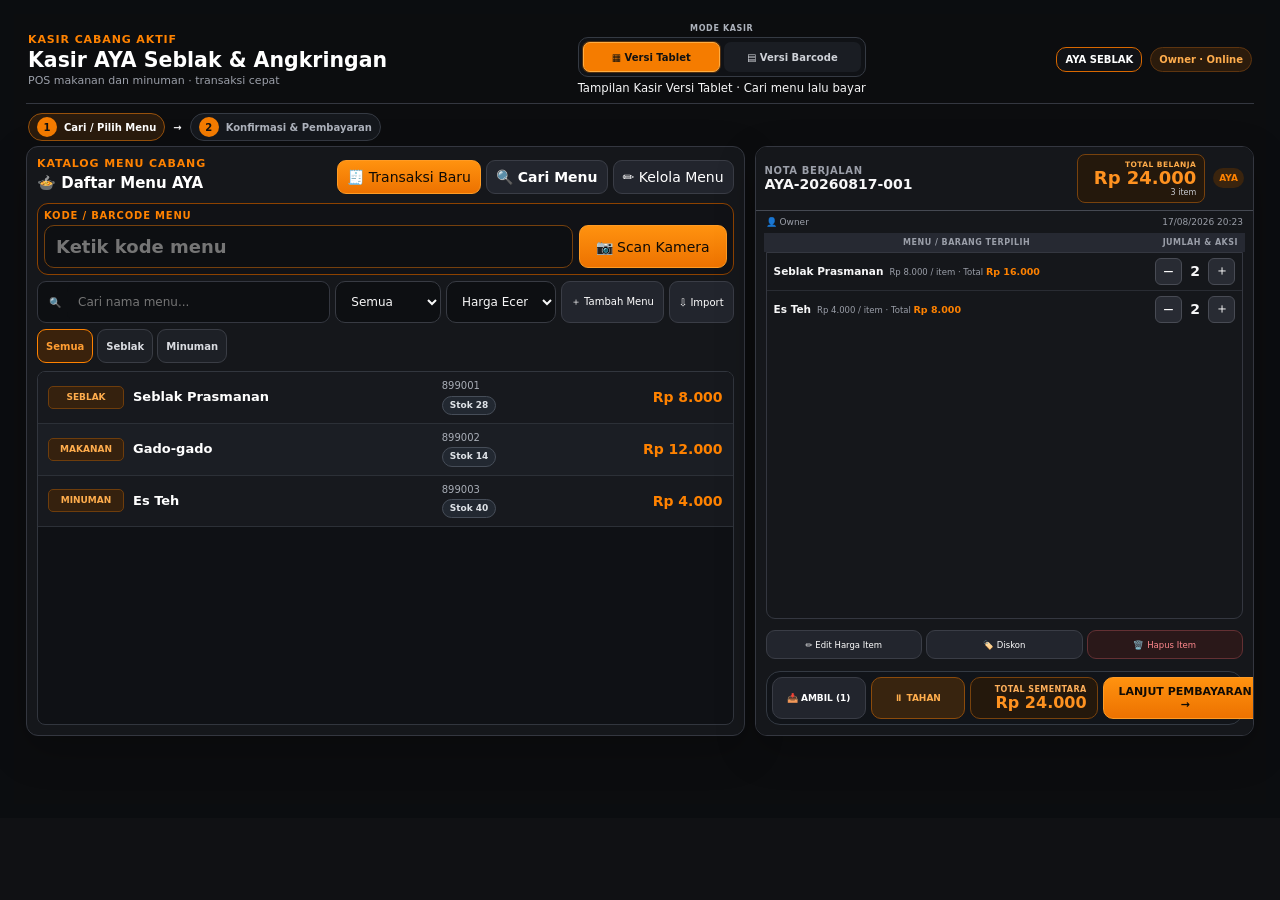
<file: preview-flow.html>
<!doctype html><html><head><meta charset='utf-8'><meta name='viewport' content='width=device-width,initial-scale=1'>
<link rel='stylesheet' href='css/styles.css'><link rel='stylesheet' href='css/kasir-profesional-v2.12.0.css'><link rel='stylesheet' href='css/kasir-mart-v2.15.1.css'><link rel='stylesheet' href='css/kasir-flow-v2.18.0.css'>
<style>body{background:#0b0d10;margin:0;padding:14px}.aya-pos-pro{max-width:1320px;margin:auto}.pos-pro-layout{display:grid}.pos-pro-panel{background:#12151a}.pos-pro-product-grid{display:flex;flex-direction:column}.pos-pro-receipt{height:590px!important}.pos-pro-catalog{height:590px!important}</style>
</head><body>
<div class='aya-pos-view aya-pos-pro' data-pos-mode='tablet'>
<header class='pos-pro-page-head'><div><span class='pos-pro-eyebrow'>KASIR CABANG AKTIF</span><h2>Kasir AYA Seblak & Angkringan</h2><p>POS makanan dan minuman · transaksi cepat</p></div><div class='pos-view-switcher'><span>MODE KASIR</span><div><button class='is-active'>▦ Versi Tablet</button><button>▤ Versi Barcode</button></div><small>Tampilan Kasir Versi Tablet · Cari menu lalu bayar</small></div><div class='pos-pro-page-meta'><span class='pos-pro-branch'>AYA SEBLAK</span><span>Owner · Online</span></div></header>
<div class='pos-flow-progress'><div class='is-active'><b>1</b><span>Cari / Pilih Menu</span></div><span>→</span><div><b>2</b><span>Konfirmasi & Pembayaran</span></div></div>
<div class='pos-pro-layout'>
<section class='pos-pro-panel pos-pro-catalog'><header class='pos-pro-section-head'><div><span class='pos-pro-eyebrow'>KATALOG MENU CABANG</span><h3>🍲 Daftar Menu AYA</h3></div><div class='pos-pro-head-actions'><button class='pos-pro-button pos-pro-button-accent'>🧾 Transaksi Baru</button><button class='pos-pro-button pos-menu-search-action'>🔍 Cari Menu</button><button class='pos-pro-button'>✏️ Kelola Menu</button></div></header><div class='pos-pro-code-box'><label>KODE / BARCODE MENU</label><div><input placeholder='Ketik kode menu'><button class='pos-pro-scan-button'>📷 Scan Kamera</button></div></div><div class='pos-pro-filter-row'><label class='pos-pro-search'><span>🔍</span><input placeholder='Cari nama menu...'></label><select><option>Semua</option></select><select><option>Harga Ecer</option></select><button class='pos-pro-button'>＋ Tambah Menu</button><button class='pos-pro-button'>⇩ Import</button></div><nav class='pos-pro-categories'><button class='is-active'>Semua</button><button>Seblak</button><button>Minuman</button></nav><div class='pos-pro-product-grid'>
<button class='pos-pro-product-card'><span class='pos-pro-product-category'>Seblak</span><strong>Seblak Prasmanan</strong><small class='pos-pro-product-meta'><span>899001</span><span class='pos-stock-badge'>Stok 28</span></small><b>Rp 8.000</b></button>
<button class='pos-pro-product-card'><span class='pos-pro-product-category'>Makanan</span><strong>Gado-gado</strong><small class='pos-pro-product-meta'><span>899002</span><span class='pos-stock-badge'>Stok 14</span></small><b>Rp 12.000</b></button>
<button class='pos-pro-product-card'><span class='pos-pro-product-category'>Minuman</span><strong>Es Teh</strong><small class='pos-pro-product-meta'><span>899003</span><span class='pos-stock-badge'>Stok 40</span></small><b>Rp 4.000</b></button></div></section>
<aside class='pos-pro-panel pos-pro-receipt'><header class='pos-pro-receipt-head'><div class='pos-pro-receipt-identity'><span>NOTA BERJALAN</span><strong>AYA-20260817-001</strong></div><div class='pos-pro-mart-total'><span>TOTAL BELANJA</span><strong>Rp 24.000</strong><small>3 item</small></div><b>AYA</b></header><div class='pos-pro-operator'><span>👤 Owner</span><time>17/08/2026 20:23</time></div><div class='pos-stage-one'><div class='pos-pro-cart-heading'><span>MENU / BARANG TERPILIH</span><span>JUMLAH & AKSI</span></div><div class='pos-pro-cart-list'><div class='pos-pro-cart-row'><div class='pos-pro-cart-copy'><strong>Seblak Prasmanan</strong><small>Rp 8.000 / item · Total <b>Rp 16.000</b></small></div><div class='pos-pro-qty-controls'><button>−</button><b>2</b><button>＋</button></div></div><div class='pos-pro-cart-row'><div class='pos-pro-cart-copy'><strong>Es Teh</strong><small>Rp 4.000 / item · Total <b>Rp 8.000</b></small></div><div class='pos-pro-qty-controls'><button>−</button><b>2</b><button>＋</button></div></div></div><div class='pos-pro-item-actions'><button class='pos-pro-button'>✏️ Edit Harga Item</button><button class='pos-pro-button'>🏷️ Diskon</button><button class='pos-pro-button pos-pro-danger'>🗑️ Hapus Item</button></div><div class='pos-stage-actions'><button class='pos-pro-button'>📥 AMBIL (1)</button><button class='pos-pro-button pos-pro-hold'>⏸ TAHAN</button><div class='pos-stage-total'><span>TOTAL SEMENTARA</span><strong>Rp 24.000</strong></div><button class='pos-pro-button pos-pro-save'>LANJUT PEMBAYARAN →</button></div></div></aside>
</div></div></body></html>
</file>
<file: css/styles.css>
:root{--orange:#f57c00;--orange2:#ff9d2f;--bg:#101114;--panel:#181a1f;--panel2:#20232a;--line:#30343d;--text:#f7f7f8;--muted:#aeb3bd;--success:#42b883;--danger:#ef5350;--warning:#ffc857;--sidebar:270px;--radius:16px;--shadow:0 12px 30px rgba(0,0,0,.24)}
*{box-sizing:border-box}html,body{margin:0;min-height:100%;background:var(--bg);color:var(--text);font-family:Inter,ui-sans-serif,system-ui,-apple-system,"Segoe UI",sans-serif}button,input,select,textarea{font:inherit}.app-shell{display:grid;grid-template-columns:var(--sidebar) 1fr;min-height:100vh}.sidebar{position:sticky;top:0;height:100vh;background:linear-gradient(180deg,#17191e,#111216);border-right:1px solid var(--line);display:flex;flex-direction:column;transition:.25s}.sidebar.collapsed{width:74px}.brand{display:flex;align-items:center;gap:12px;padding:18px 14px;border-bottom:1px solid var(--line)}.brand-copy{display:grid;white-space:nowrap}.brand-copy strong{color:var(--orange2)}.brand-copy span{font-size:.72rem;color:var(--muted);letter-spacing:.12em}.collapsed .brand-copy,.collapsed .nav-label,.collapsed .sidebar-footer small,.collapsed .ghost-button{display:none}.main-nav{padding:12px 8px;overflow:auto;display:grid;gap:5px}.nav-item{width:100%;display:flex;align-items:center;gap:12px;padding:11px 12px;border:0;border-radius:12px;background:transparent;color:var(--muted);cursor:pointer;text-align:left}.nav-item:hover,.nav-item.active{background:rgba(245,124,0,.16);color:#fff}.nav-item.active{box-shadow:inset 3px 0 var(--orange)}.nav-icon{font-size:1.15rem;min-width:26px;text-align:center}.sidebar-footer{margin-top:auto;padding:14px;display:grid;gap:8px;border-top:1px solid var(--line)}.main-content{min-width:0;padding:0 22px 34px}.topbar{position:sticky;top:0;z-index:10;background:rgba(16,17,20,.92);backdrop-filter:blur(14px);display:flex;justify-content:space-between;align-items:center;gap:18px;padding:18px 0 14px;border-bottom:1px solid var(--line)}h1,h2,h3,p{margin-top:0}.topbar h1{font-size:1.35rem;margin-bottom:4px}.topbar p{margin:0;color:var(--muted);font-size:.9rem}.topbar-actions{display:flex;align-items:center;gap:10px;flex-wrap:wrap}.view-host{padding-top:20px}.grid{display:grid;gap:16px}.grid.cards{grid-template-columns:repeat(4,minmax(0,1fr))}.grid.two{grid-template-columns:repeat(2,minmax(0,1fr))}.grid.three{grid-template-columns:repeat(3,minmax(0,1fr))}.card{background:linear-gradient(180deg,var(--panel),#15171b);border:1px solid var(--line);border-radius:var(--radius);padding:18px;box-shadow:var(--shadow)}.metric-card span{color:var(--muted);font-size:.83rem}.metric-card strong{display:block;font-size:1.65rem;margin-top:8px}.metric-card small{color:var(--muted)}.accent{border-color:rgba(245,124,0,.48)}.toolbar{display:flex;gap:10px;align-items:center;justify-content:space-between;flex-wrap:wrap;margin-bottom:14px}.toolbar-group{display:flex;gap:8px;align-items:center;flex-wrap:wrap}.primary-button,.secondary-button,.danger-button,.ghost-button,.icon-button{border:0;border-radius:10px;padding:10px 14px;cursor:pointer}.primary-button{background:linear-gradient(135deg,var(--orange),var(--orange2));color:#17100a;font-weight:800}.secondary-button{background:var(--panel2);color:var(--text);border:1px solid var(--line)}.danger-button{background:rgba(239,83,80,.16);color:#ff8a87;border:1px solid rgba(239,83,80,.4)}.ghost-button,.icon-button{background:transparent;color:var(--muted)}.icon-button{padding:7px 9px}.badge{display:inline-flex;padding:6px 9px;border-radius:999px;background:rgba(245,124,0,.15);color:var(--orange2);font-size:.78rem}.status{padding:5px 8px;border-radius:999px;font-size:.75rem;background:#2a2e36}.status.success{background:rgba(66,184,131,.15);color:#7fe1b2}.status.warning{background:rgba(255,200,87,.14);color:#ffd67b}.status.danger{background:rgba(239,83,80,.14);color:#ff928f}.table-wrap{overflow:auto;border:1px solid var(--line);border-radius:12px}table{width:100%;border-collapse:collapse;min-width:760px}th,td{padding:11px 12px;border-bottom:1px solid var(--line);text-align:left;vertical-align:top}th{position:sticky;top:0;background:#20232a;color:#dfe2e8;font-size:.8rem}td{font-size:.87rem}tr:hover td{background:rgba(255,255,255,.018)}input,select,textarea{width:100%;background:#111318;color:var(--text);border:1px solid var(--line);border-radius:10px;padding:10px 11px;outline:none}input:focus,select:focus,textarea:focus{border-color:var(--orange)}textarea{min-height:90px;resize:vertical}.form-grid{display:grid;grid-template-columns:repeat(2,minmax(0,1fr));gap:12px}.form-grid .full{grid-column:1/-1}label{display:grid;gap:6px;color:var(--muted);font-size:.83rem}.alert-host{position:fixed;right:20px;top:78px;z-index:60;display:grid;gap:8px;max-width:360px}.toast{padding:12px 14px;border-radius:12px;background:#252932;border:1px solid var(--line);box-shadow:var(--shadow)}.toast.success{border-color:rgba(66,184,131,.5)}.toast.error{border-color:rgba(239,83,80,.6)}.empty-state{padding:40px;text-align:center;color:var(--muted)}.spinner{width:26px;height:26px;border:3px solid #333;border-top-color:var(--orange);border-radius:50%;margin:auto;animation:spin .7s linear infinite}@keyframes spin{to{transform:rotate(360deg)}}.app-dialog{width:min(760px,94vw);background:var(--panel);color:var(--text);border:1px solid var(--line);border-radius:18px;padding:0}.app-dialog::backdrop{background:rgba(0,0,0,.72)}.app-dialog form>header,.app-dialog form>footer{display:flex;justify-content:space-between;align-items:center;padding:16px 18px;border-bottom:1px solid var(--line)}.app-dialog form>footer{border-top:1px solid var(--line);border-bottom:0;justify-content:flex-end;gap:8px}.app-dialog h2{margin:0}.app-dialog #dialogBody{padding:18px;max-height:72vh;overflow:auto}.product-layout{display:grid;grid-template-columns:minmax(0,1fr) 390px;gap:16px}.product-grid{display:grid;grid-template-columns:repeat(auto-fill,minmax(150px,1fr));gap:10px;max-height:66vh;overflow:auto;padding-right:4px}.product-button{padding:14px;text-align:left;background:var(--panel);border:1px solid var(--line);border-radius:14px;color:var(--text);cursor:pointer}.product-button:hover{border-color:var(--orange);transform:translateY(-1px)}.product-button strong,.product-button span{display:block}.product-button span{color:var(--orange2);margin-top:8px}.cart{position:sticky;top:100px}.cart-list{display:grid;gap:7px;max-height:35vh;overflow:auto}.cart-row{display:grid;grid-template-columns:1fr auto;gap:8px;padding:10px;background:#121419;border-radius:10px}.qty-controls{display:flex;align-items:center;gap:6px}.qty-controls button{width:28px;height:28px;padding:0}.summary-row{display:flex;justify-content:space-between;gap:12px;padding:6px 0}.summary-row.total{font-size:1.2rem;border-top:1px solid var(--line);padding-top:12px;margin-top:6px}.chart{width:100%;height:260px;background:#121419;border-radius:12px}.kitchen-board{display:grid;grid-template-columns:repeat(4,minmax(220px,1fr));gap:12px;overflow:auto}.kitchen-column{background:#121419;border:1px solid var(--line);border-radius:14px;padding:12px;min-height:420px}.ticket{background:var(--panel2);border:1px solid var(--line);border-left:4px solid var(--orange);border-radius:12px;padding:12px;margin-bottom:10px}.ticket ul{padding-left:18px}.login-panel{max-width:430px;margin:8vh auto}.muted{color:var(--muted)}.danger-text{color:#ff8a87}.success-text{color:#7fe1b2}.right{text-align:right}.nowrap{white-space:nowrap}
@media(max-width:1100px){.grid.cards{grid-template-columns:repeat(2,1fr)}.product-layout{grid-template-columns:1fr}.cart{position:static}.kitchen-board{grid-template-columns:repeat(2,minmax(240px,1fr))}}
@media(max-width:760px){:root{--sidebar:248px}.app-shell{display:block}.sidebar{position:fixed;left:0;z-index:50;transform:translateX(-100%);width:var(--sidebar);box-shadow:var(--shadow)}.sidebar.open{transform:translateX(0)}.sidebar.collapsed{width:var(--sidebar)}.collapsed .brand-copy,.collapsed .nav-label,.collapsed .sidebar-footer small,.collapsed .ghost-button{display:grid}.main-content{padding:0 12px 24px}.topbar{align-items:flex-start}.topbar-actions{justify-content:flex-end}.topbar h1{font-size:1.12rem}.grid.cards,.grid.two,.grid.three,.form-grid{grid-template-columns:1fr}.product-grid{grid-template-columns:repeat(2,minmax(0,1fr));max-height:none}.alert-host{left:12px;right:12px}.kitchen-board{grid-template-columns:repeat(4,260px)}}
@media print{body{background:#fff;color:#000}.sidebar,.topbar,.toolbar,.alert-host{display:none!important}.main-content{padding:0}.card{box-shadow:none;border-color:#bbb}.table-wrap{border:0}table{min-width:0}th{position:static;background:#eee;color:#000}td,th{color:#000}}

/* Login wajib: sembunyikan seluruh aplikasi sampai Firebase Authentication berhasil. */
body.auth-locked .sidebar,body.auth-locked .topbar{display:none}
body.auth-locked .app-shell{display:block;min-height:100vh}
body.auth-locked .main-content{padding:0 18px;min-height:100vh;display:grid;place-items:center}
body.auth-locked .view-host{padding:0;width:min(470px,100%)}
body.auth-locked .view-host>.grid.two{display:block}
body.auth-locked .view-host>.grid.two>article:first-child{box-shadow:0 24px 70px rgba(0,0,0,.45)}
body.auth-locked .view-host>.grid.two>article:nth-child(2){display:none}
body.auth-locked #alertHost{position:fixed}


/* v2.15.1 - Sidebar benar-benar memberi ruang kembali ke halaman saat disembunyikan. */
.sidebar-reveal-button{
  align-items:center;
  background:linear-gradient(135deg,var(--orange),var(--orange2));
  border:0;
  border-radius:10px;
  color:#17100a;
  cursor:pointer;
  display:flex;
  font-size:20px;
  font-weight:900;
  height:38px;
  justify-content:center;
  left:10px;
  padding:0;
  position:fixed;
  top:12px;
  width:40px;
  z-index:70;
  box-shadow:var(--shadow);
}
.sidebar-reveal-button[hidden]{display:none!important}

@media(min-width:761px){
  .app-shell{transition:grid-template-columns .25s ease}
  .app-shell.sidebar-hidden{grid-template-columns:0 minmax(0,1fr)}
  .app-shell.sidebar-hidden .sidebar{
    border-right:0;
    min-width:0;
    opacity:0;
    overflow:hidden;
    pointer-events:none;
    width:0;
  }
  .app-shell.sidebar-hidden .main-content{
    max-width:none;
    min-width:0;
    width:100%;
  }
  .app-shell.sidebar-hidden .topbar{padding-left:48px}
}

@media(max-width:760px){
  .sidebar-reveal-button{left:8px;top:10px}
  .sidebar:not(.open) + .main-content .topbar{padding-left:44px}
}
body.auth-locked .sidebar-reveal-button{display:none!important}
</file>
<file: css/kasir-profesional-v2.12.0.css>
/* Kasir profesional AYA Seblak & Angkringan v2.12.0 — hanya berlaku pada route Kasir. */
body:has(.aya-pos-pro) .main-content,
body:has(.aya-pos-pro) .view-host,
.aya-pos-pro {
  background: #0c0d0f !important;
  color: #f7f7f8 !important;
}

body:has(.aya-pos-pro) .main-content {
  min-width: 0;
}

body:has(.aya-pos-pro) .topbar {
  background: #111216 !important;
  border-color: #33363d !important;
  color: #fff !important;
}

body:has(.aya-pos-pro) .topbar h1,
body:has(.aya-pos-pro) .topbar p,
body:has(.aya-pos-pro) .topbar label,
body:has(.aya-pos-pro) .topbar span {
  color: #fff !important;
}

body:has(.aya-pos-pro) .topbar select,
.aya-pos-pro input,
.aya-pos-pro select,
.aya-pos-pro textarea {
  background: #0d0f12 !important;
  border: 1px solid #383b43 !important;
  color: #f8f8f8 !important;
  color-scheme: dark;
}

.aya-pos-pro,
.aya-pos-pro * {
  box-sizing: border-box;
}

.aya-pos-pro {
  --pos-orange: #ff8200;
  --pos-orange-soft: #d96800;
  --pos-orange-deep: #8d4200;
  --pos-bg: #0c0d0f;
  --pos-panel: #15171b;
  --pos-panel-2: #1b1e24;
  --pos-panel-3: #22252d;
  --pos-line: #343740;
  --pos-muted: #9b9fa9;
  min-height: calc(100vh - 110px);
  margin: -18px;
  padding: 16px;
  font-size: 14px;
}

.aya-pos-pro button,
.aya-pos-pro input,
.aya-pos-pro select,
.aya-pos-pro textarea {
  font: inherit;
}

.aya-pos-pro button {
  touch-action: manipulation;
}

.aya-pos-pro button:focus-visible,
.aya-pos-pro input:focus,
.aya-pos-pro select:focus,
.aya-pos-pro textarea:focus {
  border-color: var(--pos-orange) !important;
  box-shadow: 0 0 0 3px rgb(255 130 0 / 18%) !important;
  outline: none;
}

.aya-pos-pro [hidden] {
  display: none !important;
}

.pos-pro-page-head {
  align-items: center;
  border-bottom: 1px solid var(--pos-line);
  display: flex;
  gap: 24px;
  justify-content: space-between;
  margin-bottom: 16px;
  padding: 2px 2px 15px;
}

.pos-pro-page-head h2,
.pos-pro-section-head h3 {
  color: #fff;
  margin: 4px 0;
}

.pos-pro-page-head h2 {
  font-size: clamp(20px, 2vw, 28px);
}

.pos-pro-page-head p {
  color: var(--pos-muted);
  margin: 0;
}

.pos-pro-eyebrow,
.pos-pro-payment-title {
  color: var(--pos-orange);
  display: block;
  font-size: 11px;
  font-weight: 900;
  letter-spacing: .08em;
}

.pos-pro-page-meta {
  align-items: center;
  display: flex;
  flex-wrap: wrap;
  gap: 8px;
  justify-content: flex-end;
}

.pos-pro-page-meta > * {
  background: #2b1b0c;
  border: 1px solid #5e3510;
  border-radius: 999px;
  color: #ffad4d;
  font-size: 12px;
  font-weight: 800;
  padding: 8px 11px;
}

.pos-pro-page-meta .pos-pro-branch {
  background: #111216;
  border-color: var(--pos-orange-soft);
  border-radius: 10px;
  color: #fff;
  max-width: 290px;
}

.pos-pro-layout {
  align-items: start;
  display: grid;
  gap: 14px;
  grid-template-columns: minmax(480px, 1fr) minmax(600px, 680px);
}

.pos-pro-panel {
  background: var(--pos-panel) !important;
  border: 1px solid var(--pos-line);
  border-radius: 16px;
  box-shadow: 0 14px 40px rgb(0 0 0 / 22%);
  min-width: 0;
}

.pos-pro-catalog,
.pos-pro-receipt {
  padding: 14px;
}

.pos-pro-receipt {
  position: sticky;
  top: 10px;
}

.pos-pro-section-head,
.pos-pro-receipt-head,
.pos-pro-operator,
.pos-pro-pagination,
.pos-pro-footer-actions {
  align-items: center;
  display: flex;
  gap: 12px;
  justify-content: space-between;
}

.pos-pro-section-head {
  margin-bottom: 12px;
}

.pos-pro-head-actions {
  display: flex;
  flex-wrap: wrap;
  gap: 8px;
  justify-content: flex-end;
}

.pos-pro-button,
.pos-pro-scan-button {
  background: var(--pos-panel-3) !important;
  border: 1px solid #3a3d46 !important;
  border-radius: 9px;
  color: #fff !important;
  cursor: pointer;
  font-weight: 800;
  min-height: 42px;
  padding: 9px 13px;
}

.aya-pos-pro .secondary-button {
  background: var(--pos-panel-3) !important;
  border: 1px solid #3a3d46 !important;
  color: #fff !important;
}

.pos-pro-button:hover,
.pos-pro-scan-button:hover {
  border-color: var(--pos-orange) !important;
  transform: translateY(-1px);
}

.pos-pro-button:disabled {
  cursor: not-allowed;
  opacity: .4;
  transform: none;
}

.pos-pro-button-accent,
.pos-pro-scan-button,
.pos-pro-save {
  background: linear-gradient(180deg, #ff920f, #ed7200) !important;
  border-color: #ff9b24 !important;
  color: #100b05 !important;
}

.pos-pro-code-box {
  background: #111216;
  border: 1px solid var(--pos-orange-deep);
  border-radius: 11px;
  padding: 8px;
}

.pos-pro-code-box > label {
  color: var(--pos-orange);
  display: block;
  font-size: 10px;
  font-weight: 900;
  letter-spacing: .08em;
  margin-bottom: 5px;
}

.pos-pro-code-box > div {
  display: grid;
  gap: 8px;
  grid-template-columns: 1fr auto;
}

.pos-pro-code-box input {
  border-color: #75400d !important;
  font-size: 16px;
  font-weight: 800;
  min-height: 47px;
  width: 100%;
}

.pos-pro-scan-button {
  min-width: 180px;
}

.pos-pro-scan-button kbd {
  background: rgb(0 0 0 / 28%);
  border-radius: 5px;
  margin-left: 5px;
  padding: 3px 5px;
}

.pos-pro-filter-row {
  display: grid;
  gap: 8px;
  grid-template-columns: minmax(180px, 1fr) minmax(125px, .4fr) minmax(130px, .4fr) auto auto;
  margin-top: 9px;
}

.pos-pro-filter-row > *,
.pos-pro-filter-row input,
.pos-pro-filter-row select {
  min-height: 42px;
  min-width: 0;
}

.pos-pro-search {
  align-items: center;
  background: #0d0f12;
  border: 1px solid var(--pos-line);
  border-radius: 9px;
  display: flex;
  padding-left: 11px;
}

.pos-pro-search input {
  border: 0 !important;
  box-shadow: none !important;
  width: 100%;
}

.pos-pro-categories {
  display: flex;
  gap: 7px;
  margin: 11px 0;
  overflow-x: auto;
  padding-bottom: 2px;
  scrollbar-color: var(--pos-orange-deep) #111216;
}

.pos-pro-categories button {
  background: #1d2026;
  border: 1px solid #3a3d45;
  border-radius: 9px;
  color: #dadce1;
  cursor: pointer;
  flex: 0 0 auto;
  font-weight: 800;
  min-height: 38px;
  padding: 8px 12px;
}

.pos-pro-categories button.is-active {
  background: #3a220c;
  border-color: var(--pos-orange);
  color: #ff9d32;
}

.pos-pro-product-grid {
  display: grid;
  gap: 9px;
  grid-template-columns: repeat(auto-fill, minmax(150px, 1fr));
  min-height: 410px;
}

.pos-pro-product-card {
  align-items: flex-start;
  background: #1b1e23;
  border: 1px solid #343740;
  border-radius: 12px;
  color: #fff;
  cursor: pointer;
  display: flex;
  flex-direction: column;
  gap: 7px;
  justify-content: flex-start;
  min-height: 135px;
  padding: 12px;
  text-align: left;
}

.pos-pro-product-card:hover,
.pos-pro-product-card:active {
  background: #24201c;
  border-color: var(--pos-orange);
}

.pos-pro-product-card strong {
  font-size: 15px;
  line-height: 1.25;
}

.pos-pro-product-card small {
  color: var(--pos-muted);
  line-height: 1.25;
}

.pos-pro-product-card b {
  color: var(--pos-orange);
  font-size: 16px;
  margin-top: auto;
}

.pos-pro-product-category {
  background: #35210e;
  border: 1px solid #6e3d0c;
  border-radius: 999px;
  color: #ffad4d;
  font-size: 9px;
  font-weight: 900;
  max-width: 100%;
  overflow: hidden;
  padding: 4px 7px;
  text-overflow: ellipsis;
  text-transform: uppercase;
  white-space: nowrap;
}

.pos-pro-products-empty,
.pos-pro-cart-empty {
  align-items: center;
  border: 1px dashed #383b44;
  border-radius: 12px;
  color: var(--pos-muted);
  display: flex;
  flex-direction: column;
  gap: 7px;
  grid-column: 1 / -1;
  justify-content: center;
  min-height: 240px;
  padding: 24px;
  text-align: center;
}

.pos-pro-products-empty > span {
  font-size: 34px;
}

.pos-pro-products-empty strong,
.pos-pro-cart-empty strong {
  color: #fff;
  font-size: 16px;
}

.pos-pro-products-empty p {
  margin: 0 0 8px;
}

.pos-pro-pagination {
  border-top: 1px solid var(--pos-line);
  color: var(--pos-muted);
  margin-top: 12px;
  padding-top: 11px;
}

.pos-pro-pagination > div {
  align-items: center;
  display: flex;
  gap: 8px;
}

#productPageLabel {
  background: #39230e;
  border-radius: 999px;
  color: var(--pos-orange);
  font-weight: 900;
  padding: 8px 11px;
}

.pos-pro-receipt-head {
  border-bottom: 1px solid var(--pos-line);
  padding-bottom: 9px;
}

.pos-pro-receipt-head div {
  min-width: 0;
}

.pos-pro-receipt-head span,
.pos-pro-receipt-head strong {
  display: block;
}

.pos-pro-receipt-head span,
.pos-pro-cart-heading,
.pos-pro-customer-title {
  color: var(--pos-muted);
  font-size: 10px;
  font-weight: 900;
  letter-spacing: .06em;
}

.pos-pro-receipt-head strong {
  overflow: hidden;
  text-overflow: ellipsis;
  white-space: nowrap;
}

.pos-pro-receipt-head > b {
  background: #3a240e;
  border-radius: 999px;
  color: var(--pos-orange);
  font-size: 10px;
  max-width: 42%;
  overflow: hidden;
  padding: 7px 9px;
  text-overflow: ellipsis;
  white-space: nowrap;
}

.pos-pro-operator {
  color: var(--pos-muted);
  font-size: 11px;
  padding: 8px 2px;
}

.pos-pro-customer {
  background: #1a1d22;
  border: 1px solid var(--pos-line);
  border-radius: 10px;
  margin-bottom: 8px;
  padding: 9px;
}

.pos-pro-customer-title {
  color: #ffab4b;
  margin-bottom: 7px;
}

.pos-pro-customer-grid,
.pos-pro-order-grid {
  display: grid;
  gap: 7px;
  grid-template-columns: repeat(2, minmax(0, 1fr));
}

.pos-pro-customer-grid label,
.pos-pro-order-grid label,
.pos-pro-discount,
.pos-pro-paid-field {
  color: #b5b8c0;
  display: flex;
  flex-direction: column;
  font-size: 10px;
  font-weight: 800;
  gap: 4px;
}

.pos-pro-customer-grid .full,
.pos-pro-order-grid .full {
  grid-column: 1 / -1;
}

.pos-pro-customer-grid input,
.pos-pro-customer-grid textarea,
.pos-pro-order-grid input,
.pos-pro-order-grid select,
.pos-pro-order-grid textarea,
.pos-pro-discount input {
  border-radius: 8px;
  font-size: 12px;
  min-height: 37px;
  padding: 8px;
  width: 100%;
}

.pos-pro-customer-grid textarea,
.pos-pro-order-grid textarea {
  resize: vertical;
}

.pos-pro-order-grid label small {
  color: var(--pos-muted);
  font-size: 9px;
}

.pos-pro-delivery-options {
  background: linear-gradient(135deg, #25190f, #17191e);
  border: 1px solid #8b4a0b;
  border-radius: 10px;
  display: grid;
  gap: 8px;
  padding: 9px;
}

.pos-pro-delivery-head {
  align-items: center;
  display: flex;
  gap: 10px;
  justify-content: space-between;
}

.pos-pro-delivery-head div {
  display: grid;
  gap: 2px;
}

.pos-pro-delivery-head span {
  color: var(--pos-orange);
  font-size: 10px;
  font-weight: 900;
  letter-spacing: .05em;
}

.pos-pro-delivery-head small,
.pos-pro-delivery-options label {
  color: #bbbcc2;
  font-size: 9px;
  font-weight: 800;
}

.pos-pro-delivery-head strong {
  background: #3c260f;
  border: 1px solid #7b430d;
  border-radius: 999px;
  color: #ffac4a;
  flex: 0 0 auto;
  font-size: 10px;
  padding: 7px 9px;
}

.pos-pro-delivery-options label {
  display: grid;
  gap: 4px;
}

.pos-pro-delivery-options .pos-pro-share-location {
  align-items: center;
  background: #101216;
  border: 1px solid #5f380f;
  border-radius: 8px;
  color: #fff;
  cursor: pointer;
  display: flex;
  font-size: 10px;
  gap: 8px;
  min-height: 39px;
  padding: 8px 10px;
}

.pos-pro-share-location input {
  accent-color: var(--pos-orange);
  flex: 0 0 18px;
  height: 18px;
  margin: 0;
  min-height: 18px !important;
  padding: 0;
  width: 18px !important;
}

.pos-pro-delivery-options select {
  border-radius: 8px;
  min-height: 39px;
  padding: 8px;
  width: 100%;
}

.pos-pro-delivery-options select:disabled {
  cursor: not-allowed;
  opacity: .55;
}

.pos-pro-distance-title {
  color: #d5d6da;
  font-size: 10px;
  font-weight: 900;
}

.pos-pro-distance-buttons {
  display: grid;
  gap: 6px;
  grid-template-columns: repeat(3, minmax(0, 1fr));
}

.pos-pro-distance-buttons button {
  align-items: flex-start;
  background: #1d2026;
  border: 1px solid #41444c;
  border-radius: 9px;
  color: #fff;
  cursor: pointer;
  display: flex;
  flex-direction: column;
  gap: 3px;
  min-height: 74px;
  padding: 8px;
  text-align: left;
}

.pos-pro-distance-buttons button span {
  color: #d8d9dd;
  font-size: 10px;
  font-weight: 900;
}

.pos-pro-distance-buttons button b {
  color: var(--pos-orange);
  font-size: 12px;
}

.pos-pro-distance-buttons button small {
  color: var(--pos-muted);
  font-size: 8px;
  line-height: 1.25;
}

.pos-pro-distance-buttons button:hover:not(:disabled),
.pos-pro-distance-buttons button.is-active {
  background: #3b250f;
  border-color: var(--pos-orange);
  box-shadow: inset 0 0 0 1px rgb(255 130 0 / 30%);
}

.pos-pro-distance-buttons button.is-active::after {
  color: #ffad4d;
  content: '✓ DIPILIH';
  font-size: 8px;
  font-weight: 900;
  margin-top: auto;
}

.pos-pro-distance-buttons button:disabled {
  cursor: not-allowed;
  opacity: .42;
}

.pos-pro-delivery-minimum {
  background: #1b1d22;
  border: 1px solid #40434b;
  border-radius: 8px;
  color: #c5c7cc;
  font-size: 10px;
  font-weight: 800;
  padding: 7px 9px;
}

.pos-pro-delivery-minimum[data-state="success"] {
  background: #10251c;
  border-color: #237553;
  color: #58e3a9;
}

.pos-pro-delivery-minimum[data-state="error"] {
  background: #2a1914;
  border-color: #8a452d;
  color: #ff9b73;
}

.pos-pro-delivery-rate-list {
  background: #101216;
  border: 1px solid #353841;
  border-radius: 8px;
  display: grid;
  overflow: hidden;
}

.pos-pro-delivery-rate-list > div {
  align-items: center;
  border-bottom: 1px solid #2d3037;
  display: flex;
  gap: 10px;
  justify-content: space-between;
  padding: 6px 8px;
}

.pos-pro-delivery-rate-list > div:last-child {
  border-bottom: 0;
}

.pos-pro-delivery-rate-list span {
  color: #c5c7cc;
  font-size: 9px;
  font-weight: 800;
}

.pos-pro-delivery-rate-list b {
  color: #ffad4d;
  font-size: 9px;
  text-align: right;
}

.pos-pro-cart-heading {
  align-items: center;
  background: #262932;
  display: grid;
  grid-template-columns: minmax(0, 1fr) auto;
  margin: 0 -2px;
  padding: 6px 8px;
}

.pos-pro-cart-heading span:first-child {
  text-align: center;
}

.pos-pro-cart-list {
  border: 1px solid var(--pos-line);
  border-radius: 0 0 9px 9px;
  margin-bottom: 9px;
  max-height: clamp(380px, 50vh, 620px);
  min-height: 300px;
  overflow-y: auto;
}

.pos-pro-cart-empty {
  border: 0;
  min-height: 298px;
}

.pos-pro-cart-row {
  align-items: center;
  border-bottom: 1px solid #292c33;
  cursor: pointer;
  display: grid;
  gap: 10px;
  grid-template-columns: minmax(0, 1fr) auto;
  padding: 12px 10px;
}

.pos-pro-cart-row:last-child {
  border-bottom: 0;
}

.pos-pro-cart-row.is-selected {
  background: #33210f;
  box-shadow: inset 3px 0 0 var(--pos-orange);
}

.pos-pro-cart-copy {
  align-items: center;
  display: flex;
  gap: 10px;
  justify-content: center;
  min-width: 0;
  text-align: center;
  white-space: nowrap;
}

.pos-pro-cart-copy strong {
  font-size: 13px;
  line-height: 1.35;
  min-width: 0;
  overflow: hidden;
  text-overflow: ellipsis;
  white-space: nowrap;
}

.pos-pro-cart-copy small {
  color: var(--pos-muted);
  flex: 0 0 auto;
  white-space: nowrap;
}

.pos-pro-cart-copy b {
  color: var(--pos-orange);
  font-size: 12px;
}

.pos-pro-qty-controls {
  align-items: center;
  display: grid;
  gap: 6px;
  grid-template-columns: 32px 24px 32px;
  text-align: center;
}

.pos-pro-qty-controls button {
  background: #282b33;
  border: 1px solid #484b54;
  border-radius: 8px;
  color: #fff;
  cursor: pointer;
  font-size: 17px;
  height: 32px;
  padding: 0;
}

.pos-pro-qty-controls button:hover {
  border-color: var(--pos-orange);
  color: var(--pos-orange);
}

.pos-pro-item-actions {
  display: grid;
  gap: 6px;
  grid-template-columns: repeat(3, minmax(0, 1fr));
  margin: 8px 0;
}

.pos-pro-item-actions .pos-pro-button {
  font-size: 10px;
  min-height: 36px;
  padding: 7px;
}

.pos-pro-danger {
  background: #2a1819 !important;
  border-color: #633033 !important;
  color: #ff888d !important;
}

.pos-pro-discount {
  background: #17191e;
  border: 1px solid var(--pos-line);
  border-radius: 9px;
  display: grid;
  grid-template-columns: 95px 1fr;
  align-items: center;
  margin-bottom: 7px;
  padding: 5px 8px;
}

.pos-pro-discount input {
  min-height: 32px;
}

.pos-pro-summary {
  background: #0e1013;
  border: 1px solid var(--pos-line);
  border-radius: 9px;
  margin: 7px 0;
  padding: 8px 10px;
}

.pos-pro-summary > div {
  display: flex;
  font-size: 11px;
  gap: 12px;
  justify-content: space-between;
  padding: 2px 0;
}

.pos-pro-summary .pos-pro-total {
  border-top: 1px solid var(--pos-line);
  font-size: 17px;
  margin-top: 5px;
  padding-top: 7px;
}

.pos-pro-summary .pos-pro-total b {
  color: var(--pos-orange);
  font-size: 20px;
}

.pos-pro-summary .pos-pro-negative {
  color: #ff795f;
}

.pos-pro-summary .pos-pro-change {
  color: #46dfa3;
}

.pos-pro-payment > select {
  height: 1px !important;
  left: -9999px;
  opacity: 0;
  pointer-events: none;
  position: absolute;
  width: 1px !important;
}

.pos-pro-payment-buttons {
  display: grid;
  gap: 6px;
  grid-template-columns: repeat(4, minmax(0, 1fr));
  margin-top: 6px;
}

.pos-pro-payment-buttons button {
  align-items: center;
  background: #22252d;
  border: 1px solid #3b3e47;
  border-radius: 9px;
  color: #fff;
  cursor: pointer;
  display: flex;
  flex-direction: column;
  font-size: 9px;
  gap: 3px;
  min-height: 52px;
  padding: 7px 4px;
}

.pos-pro-payment-buttons button span {
  font-size: 15px;
}

.pos-pro-payment-buttons button.is-active {
  background: #3d250e;
  border-color: var(--pos-orange);
  color: #ffae50;
}

.pos-pro-paid-field {
  background: #21180f;
  border: 1px solid #76400d;
  border-radius: 9px;
  margin-top: 7px;
  padding: 7px;
}

.pos-pro-paid-input {
  align-items: center;
  display: grid;
  grid-template-columns: minmax(0, 1fr) auto;
}

.pos-pro-paid-input input {
  border-radius: 7px 0 0 7px;
  min-height: 37px;
  width: 100%;
}

.pos-pro-paid-input strong {
  background: #17191e;
  border: 1px solid #383b43;
  border-left: 0;
  border-radius: 0 7px 7px 0;
  color: var(--pos-orange);
  min-height: 37px;
  padding: 9px;
}

.pos-pro-cash-shortcuts {
  display: grid;
  gap: 4px;
  grid-template-columns: repeat(7, minmax(0, 1fr));
}

.pos-pro-cash-shortcuts button {
  background: #252831;
  border: 1px solid #40434c;
  border-radius: 999px;
  color: #fff;
  cursor: pointer;
  font-size: 8px;
  min-height: 27px;
  padding: 4px;
}

.pos-pro-cash-shortcuts button:hover {
  border-color: var(--pos-orange);
}

.pos-pro-footer-actions {
  border-top: 1px solid var(--pos-line);
  display: grid;
  grid-template-columns: auto auto auto minmax(125px, 1fr);
  margin-top: 9px;
  padding-top: 9px;
}

.pos-pro-footer-actions #clearCartButton {
  font-size: 0;
  padding-inline: 10px;
}

.pos-pro-footer-actions #clearCartButton::after {
  content: 'KOSONGKAN';
  font-size: 10px;
}

.pos-pro-footer-actions .pos-pro-button,
.pos-pro-footer-actions .secondary-button {
  min-height: 45px;
}

.pos-pro-hold {
  background: #38240f !important;
  border-color: #8c4b0b !important;
  color: #ffae4d !important;
}

.pos-pro-save {
  font-size: 14px;
}

@media (max-width: 1240px) {
  .pos-pro-layout {
    grid-template-columns: minmax(380px, 1fr) minmax(540px, 600px);
  }

  .pos-pro-filter-row {
    grid-template-columns: minmax(180px, 1fr) minmax(125px, .5fr) minmax(130px, .5fr);
  }

  .pos-pro-filter-row .pos-pro-button {
    grid-row: 2;
  }
}

@media (max-width: 1030px) {
  .pos-pro-layout {
    grid-template-columns: 1fr;
  }

  .pos-pro-receipt {
    position: static;
  }

  .pos-pro-cart-list {
    max-height: 480px;
    min-height: 260px;
  }

  .pos-pro-cart-empty {
    min-height: 258px;
  }

  .pos-pro-product-grid {
    min-height: 300px;
  }
}

@media (max-width: 720px) {
  .aya-pos-pro {
    margin: -12px;
    padding: 10px;
  }

  .pos-pro-page-head,
  .pos-pro-section-head {
    align-items: stretch;
    flex-direction: column;
  }

  .pos-pro-page-meta,
  .pos-pro-head-actions {
    justify-content: flex-start;
  }

  .pos-pro-head-actions > * {
    flex: 1 1 150px;
  }

  .pos-pro-code-box > div,
  .pos-pro-filter-row {
    grid-template-columns: 1fr;
  }

  .pos-pro-scan-button {
    min-width: 0;
  }

  .pos-pro-filter-row .pos-pro-button {
    grid-row: auto;
  }

  .pos-pro-product-grid {
    grid-template-columns: repeat(2, minmax(0, 1fr));
  }

  .pos-pro-product-card {
    min-height: 145px;
  }

  .pos-pro-pagination {
    align-items: stretch;
    flex-direction: column;
  }

  .pos-pro-pagination > div,
  .pos-pro-pagination .pos-pro-button {
    flex: 1;
  }

  .pos-pro-customer-grid,
  .pos-pro-order-grid {
    grid-template-columns: 1fr;
  }

  .pos-pro-customer-grid .full,
  .pos-pro-order-grid .full {
    grid-column: auto;
  }

  .pos-pro-delivery-head {
    align-items: flex-start;
    flex-direction: column;
  }

  .pos-pro-distance-buttons {
    grid-template-columns: repeat(2, minmax(0, 1fr));
  }

  .pos-pro-item-actions {
    grid-template-columns: 1fr;
  }

  .pos-pro-payment-buttons {
    grid-template-columns: repeat(2, minmax(0, 1fr));
  }

  .pos-pro-cash-shortcuts {
    grid-template-columns: repeat(4, minmax(0, 1fr));
  }

  .pos-pro-footer-actions {
    grid-template-columns: repeat(2, minmax(0, 1fr));
  }

  .pos-pro-footer-actions .pos-pro-save {
    grid-column: 1 / -1;
  }
}

@media (max-width: 420px) {
  .pos-pro-catalog,
  .pos-pro-receipt {
    padding: 10px;
  }

  .pos-pro-product-grid {
    grid-template-columns: 1fr 1fr;
    gap: 6px;
  }

  .pos-pro-product-card {
    padding: 9px;
  }

  .pos-pro-cart-row {
    grid-template-columns: 1fr;
  }

  .pos-pro-qty-controls {
    justify-content: center;
  }
}
</file>
<file: css/kasir-mart-v2.15.1.css>
/*
 * AYA GROUP POS v2.15.0 - Kasir gaya minimarket / mart
 * Hanya mengubah tampilan route Kasir / Penjualan (.aya-pos-pro).
 * Semua fungsi, field, keterangan, tombol, dan proses transaksi lama tetap dipertahankan.
 */

/* ===== Area kerja kasir: kiri katalog, kanan nota / hitungan ===== */
.aya-pos-pro {
  padding: 10px 12px;
}

.aya-pos-pro .pos-pro-page-head {
  gap: 12px;
  margin-bottom: 9px;
  padding: 0 2px 8px;
}

.aya-pos-pro .pos-pro-page-head h2 {
  font-size: clamp(17px, 1.6vw, 22px);
  margin: 2px 0;
}

.aya-pos-pro .pos-pro-page-head p {
  font-size: 11px;
}

.aya-pos-pro .pos-pro-page-meta > * {
  font-size: 10px;
  padding: 6px 8px;
}

.aya-pos-pro .pos-pro-layout {
  align-items: stretch;
  gap: 10px;
  grid-template-columns: minmax(350px, 1.18fr) minmax(390px, .82fr);
  min-height: 0;
}

.aya-pos-pro .pos-pro-catalog,
.aya-pos-pro .pos-pro-receipt {
  border-radius: 12px;
  min-height: 540px;
  padding: 10px;
}

/* Katalog memiliki scroll sendiri; scanner dan filter tetap terlihat. */
.aya-pos-pro .pos-pro-catalog {
  display: flex;
  flex-direction: column;
  height: calc(100vh - 132px);
  max-height: 920px;
  overflow: hidden;
}

.aya-pos-pro .pos-pro-section-head {
  flex: 0 0 auto;
  margin-bottom: 7px;
}

.aya-pos-pro .pos-pro-section-head h3 {
  font-size: 15px;
}

.aya-pos-pro .pos-pro-head-actions {
  gap: 5px;
}

.aya-pos-pro .pos-pro-button,
.aya-pos-pro .pos-pro-scan-button {
  min-height: 34px;
  padding: 6px 9px;
}

/* ===== Scanner besar dan selalu mudah dibaca ===== */
.aya-pos-pro .pos-pro-code-box {
  flex: 0 0 auto;
  padding: 6px;
}

.aya-pos-pro .pos-pro-code-box > label {
  margin-bottom: 4px;
}

.aya-pos-pro .pos-pro-code-box > div:first-of-type {
  gap: 6px;
}

.aya-pos-pro .pos-pro-code-box input {
  font-size: 18px;
  min-height: 43px;
  padding-block: 7px;
}

.aya-pos-pro .pos-pro-scan-button {
  min-height: 43px;
  min-width: 148px;
}

.aya-pos-pro .pos-pro-scan-result {
  align-items: center;
  background: #12151a;
  border: 1px solid #343943;
  border-left: 4px solid #717782;
  border-radius: 8px;
  display: grid;
  gap: 6px;
  grid-template-columns: auto minmax(0, 1fr) auto;
  margin-top: 6px;
  min-height: 34px;
  padding: 5px 8px;
}

.aya-pos-pro .pos-pro-scan-result span {
  color: #aeb3bd;
  font-size: 8px;
  font-weight: 900;
  letter-spacing: .05em;
  white-space: nowrap;
}

.aya-pos-pro .pos-pro-scan-result strong {
  color: #fff;
  font-size: 12px;
  min-width: 0;
  overflow: hidden;
  text-overflow: ellipsis;
  white-space: nowrap;
}

.aya-pos-pro .pos-pro-scan-result small {
  color: #aeb3bd;
  font-size: 9px;
  overflow: hidden;
  text-align: right;
  text-overflow: ellipsis;
  white-space: nowrap;
}

.aya-pos-pro .pos-pro-scan-result[data-state="success"] {
  background: #10251c;
  border-color: #2f7659;
  border-left-color: #46dfa3;
}

.aya-pos-pro .pos-pro-scan-result[data-state="success"] span,
.aya-pos-pro .pos-pro-scan-result[data-state="success"] small {
  color: #73e4b7;
}

.aya-pos-pro .pos-pro-scan-result[data-state="error"] {
  background: #2a1819;
  border-color: #71373a;
  border-left-color: #ff7379;
}

.aya-pos-pro .pos-pro-scan-result[data-state="error"] span,
.aya-pos-pro .pos-pro-scan-result[data-state="error"] small {
  color: #ff9a9e;
}

/* ===== Filter tetap lengkap namun lebih rapat ===== */
.aya-pos-pro .pos-pro-filter-row {
  flex: 0 0 auto;
  gap: 5px;
  grid-template-columns: minmax(150px, 1fr) minmax(105px, .36fr) minmax(110px, .36fr) auto auto;
  margin-top: 6px;
}

.aya-pos-pro .pos-pro-filter-row > *,
.aya-pos-pro .pos-pro-filter-row input,
.aya-pos-pro .pos-pro-filter-row select {
  font-size: 10px;
  min-height: 34px;
}

.aya-pos-pro .pos-pro-categories {
  flex: 0 0 auto;
  gap: 4px;
  margin: 6px 0;
}

.aya-pos-pro .pos-pro-categories button {
  font-size: 9px;
  min-height: 29px;
  padding: 5px 8px;
}

/* ===== Menu model minimarket: SATU BARIS, menurun, scroll vertikal ===== */
.aya-pos-pro .pos-pro-product-grid {
  background: #0f1115;
  border: 1px solid #32363e;
  border-radius: 8px;
  display: flex;
  flex: 1 1 auto;
  flex-direction: column;
  gap: 0;
  min-height: 0;
  overflow-x: hidden;
  overflow-y: auto;
  scrollbar-color: #8d4200 #15171b;
  scrollbar-width: thin;
}

.aya-pos-pro .pos-pro-product-card {
  align-items: center;
  background: #17191e;
  border: 0;
  border-bottom: 1px solid #2c3037;
  border-radius: 0;
  display: grid;
  flex: 0 0 auto;
  gap: 7px;
  grid-template-columns: 72px minmax(0, 1fr) minmax(105px, .62fr) 82px;
  min-height: 38px;
  padding: 4px 8px;
  width: 100%;
}

.aya-pos-pro .pos-pro-product-card:nth-child(even) {
  background: #1b1e24;
}

.aya-pos-pro .pos-pro-product-card:hover,
.aya-pos-pro .pos-pro-product-card:active {
  background: #33210f;
  box-shadow: inset 3px 0 0 var(--pos-orange);
  transform: none;
}

.aya-pos-pro .pos-pro-product-category {
  border-radius: 5px;
  font-size: 7.5px;
  line-height: 1;
  padding: 4px 5px;
  text-align: center;
}

.aya-pos-pro .pos-pro-product-card strong {
  font-size: 11.5px;
  line-height: 1.15;
  min-width: 0;
  overflow: hidden;
  text-overflow: ellipsis;
  white-space: nowrap;
}

.aya-pos-pro .pos-pro-product-card small {
  color: #a8adb6;
  font-size: 8.5px;
  line-height: 1.1;
  min-width: 0;
  overflow: hidden;
  text-overflow: ellipsis;
  white-space: nowrap;
}

.aya-pos-pro .pos-pro-product-card b {
  font-size: 11.5px;
  margin: 0;
  text-align: right;
  white-space: nowrap;
}

.aya-pos-pro .pos-pro-products-empty {
  flex: 1 1 auto;
  min-height: 180px;
}

.aya-pos-pro .pos-pro-pagination {
  flex: 0 0 auto;
  font-size: 9px;
  margin-top: 5px;
  padding-top: 5px;
}

.aya-pos-pro .pos-pro-pagination .pos-pro-button {
  font-size: 9px;
  min-height: 28px;
  padding: 4px 7px;
}

.aya-pos-pro #productPageLabel {
  font-size: 9px;
  padding: 5px 8px;
}

/* ===== Nota kanan: tetap satu kolom di kanan pada tablet landscape ===== */
.aya-pos-pro .pos-pro-receipt {
  height: calc(100vh - 132px);
  max-height: 920px;
  overflow-y: auto;
  position: sticky;
  scrollbar-color: #8d4200 #15171b;
  scrollbar-width: thin;
  top: 8px;
}

.aya-pos-pro .pos-pro-receipt-head {
  background: #15171b;
  border-bottom: 1px solid #454952;
  gap: 8px;
  margin: -10px -10px 0;
  padding: 7px 9px;
  position: sticky;
  top: -10px;
  z-index: 8;
}

.aya-pos-pro .pos-pro-receipt-identity {
  flex: 1 1 auto;
  min-width: 0;
}

.aya-pos-pro .pos-pro-receipt-head > b {
  flex: 0 0 auto;
  font-size: 9px;
  padding: 5px 6px;
}

/* Total besar selalu terlihat di kepala nota. */
.aya-pos-pro .pos-pro-mart-total {
  align-items: flex-end;
  background: #24180c;
  border: 1px solid #78420d;
  border-radius: 8px;
  display: flex;
  flex: 0 0 auto;
  flex-direction: column;
  min-width: 128px;
  padding: 5px 8px;
}

.aya-pos-pro .pos-pro-mart-total span {
  color: #ffac4a;
  font-size: 7.5px;
  font-weight: 900;
  letter-spacing: .06em;
}

.aya-pos-pro .pos-pro-mart-total strong {
  color: #ff9220;
  font-size: 18px;
  line-height: 1.05;
  white-space: nowrap;
}

.aya-pos-pro .pos-pro-mart-total small {
  color: #c7c9cf;
  font-size: 8px;
}

.aya-pos-pro .pos-pro-operator {
  font-size: 9px;
  padding: 6px 0;
}

.aya-pos-pro .pos-pro-customer {
  margin-bottom: 6px;
  padding: 7px;
}

.aya-pos-pro .pos-pro-customer-grid {
  gap: 5px;
}

.aya-pos-pro .pos-pro-customer-grid label,
.aya-pos-pro .pos-pro-order-grid label {
  font-size: 8.5px;
  gap: 3px;
}

.aya-pos-pro .pos-pro-customer-grid input,
.aya-pos-pro .pos-pro-customer-grid textarea,
.aya-pos-pro .pos-pro-order-grid input,
.aya-pos-pro .pos-pro-order-grid select,
.aya-pos-pro .pos-pro-order-grid textarea,
.aya-pos-pro .pos-pro-discount input {
  font-size: 10px;
  min-height: 30px;
  padding: 5px 7px;
}

.aya-pos-pro .pos-pro-customer-grid textarea,
.aya-pos-pro .pos-pro-order-grid textarea {
  min-height: 32px;
}

.aya-pos-pro .pos-pro-cart-heading {
  font-size: 8px;
  padding: 5px 7px;
}

.aya-pos-pro .pos-pro-cart-list {
  margin-bottom: 6px;
  max-height: clamp(135px, 24vh, 235px);
  min-height: 120px;
}

.aya-pos-pro .pos-pro-cart-empty {
  min-height: 118px;
}

.aya-pos-pro .pos-pro-cart-row {
  gap: 6px;
  min-height: 36px;
  padding: 5px 7px;
}

.aya-pos-pro .pos-pro-cart-row.is-selected {
  animation: posMartFlash .55s ease-out;
}

@keyframes posMartFlash {
  0% { background: #7a430e; }
  100% { background: #33210f; }
}

.aya-pos-pro .pos-pro-cart-copy {
  gap: 6px;
  justify-content: flex-start;
  text-align: left;
}

.aya-pos-pro .pos-pro-cart-copy strong {
  font-size: 10.5px;
  max-width: 48%;
}

.aya-pos-pro .pos-pro-cart-copy small {
  font-size: 8.5px;
  min-width: 0;
  overflow: hidden;
  text-overflow: ellipsis;
}

.aya-pos-pro .pos-pro-cart-copy b {
  font-size: 9.5px;
}

.aya-pos-pro .pos-pro-qty-controls {
  gap: 3px;
  grid-template-columns: 27px 20px 27px;
}

.aya-pos-pro .pos-pro-qty-controls button {
  border-radius: 6px;
  font-size: 14px;
  height: 27px;
}

.aya-pos-pro .pos-pro-order-grid {
  gap: 5px;
}

.aya-pos-pro .pos-pro-item-actions {
  gap: 4px;
  margin: 5px 0;
}

.aya-pos-pro .pos-pro-item-actions .pos-pro-button {
  font-size: 8.5px;
  min-height: 29px;
  padding: 4px;
}

.aya-pos-pro .pos-pro-discount {
  font-size: 9px;
  grid-template-columns: 78px 1fr;
  margin-bottom: 5px;
  padding: 4px 6px;
}

.aya-pos-pro .pos-pro-summary {
  margin: 5px 0;
  padding: 6px 8px;
}

.aya-pos-pro .pos-pro-summary > div {
  font-size: 9px;
  padding: 1px 0;
}

.aya-pos-pro .pos-pro-summary .pos-pro-total {
  font-size: 13px;
  margin-top: 3px;
  padding-top: 4px;
}

.aya-pos-pro .pos-pro-summary .pos-pro-total b {
  font-size: 16px;
}

.aya-pos-pro .pos-pro-payment-buttons {
  gap: 4px;
  margin-top: 4px;
}

.aya-pos-pro .pos-pro-payment-buttons button {
  font-size: 8px;
  min-height: 40px;
  padding: 4px 3px;
}

.aya-pos-pro .pos-pro-payment-buttons button span {
  font-size: 12px;
}

.aya-pos-pro .pos-pro-paid-field {
  font-size: 9px;
  margin-top: 5px;
  padding: 5px;
}

.aya-pos-pro .pos-pro-paid-input input,
.aya-pos-pro .pos-pro-paid-input strong {
  min-height: 31px;
  padding-block: 6px;
}

.aya-pos-pro .pos-pro-cash-shortcuts {
  gap: 3px;
}

.aya-pos-pro .pos-pro-cash-shortcuts button {
  font-size: 7.5px;
  min-height: 24px;
}

.aya-pos-pro .pos-pro-footer-actions {
  gap: 4px;
  margin-top: 6px;
  padding-top: 6px;
}

.aya-pos-pro .pos-pro-footer-actions .pos-pro-button,
.aya-pos-pro .pos-pro-footer-actions .secondary-button {
  font-size: 9px;
  min-height: 36px;
}

.aya-pos-pro .pos-pro-save {
  font-size: 11px !important;
}

/* Tablet / layar kasir: tetap dua panel selama masih realistis. */
@media (min-width: 721px) and (max-width: 1180px) {
  .aya-pos-pro {
    margin: -12px;
    padding: 8px;
  }

  .aya-pos-pro .pos-pro-page-head {
    margin-bottom: 6px;
  }

  .aya-pos-pro .pos-pro-layout {
    gap: 7px;
    grid-template-columns: minmax(330px, 1.08fr) minmax(330px, .92fr);
  }

  .aya-pos-pro .pos-pro-catalog,
  .aya-pos-pro .pos-pro-receipt {
    height: calc(100vh - 118px);
    min-height: 500px;
    padding: 7px;
  }

  .aya-pos-pro .pos-pro-receipt-head {
    margin: -7px -7px 0;
    top: -7px;
  }

  .aya-pos-pro .pos-pro-section-head h3 {
    font-size: 13px;
  }

  .aya-pos-pro .pos-pro-filter-row {
    grid-template-columns: minmax(140px, 1fr) minmax(96px, .45fr) minmax(102px, .45fr);
  }

  .aya-pos-pro .pos-pro-filter-row .pos-pro-button {
    grid-row: 2;
  }

  .aya-pos-pro .pos-pro-product-card {
    gap: 5px;
    grid-template-columns: 56px minmax(0, 1fr) minmax(80px, .55fr) 70px;
    padding-inline: 6px;
  }

  .aya-pos-pro .pos-pro-product-category {
    font-size: 6.8px;
    padding-inline: 3px;
  }

  .aya-pos-pro .pos-pro-product-card strong {
    font-size: 10.5px;
  }

  .aya-pos-pro .pos-pro-product-card small {
    font-size: 7.7px;
  }

  .aya-pos-pro .pos-pro-product-card b {
    font-size: 10.5px;
  }

  .aya-pos-pro .pos-pro-scan-result {
    grid-template-columns: auto minmax(0, 1fr);
  }

  .aya-pos-pro .pos-pro-scan-result small {
    grid-column: 1 / -1;
    text-align: left;
  }

  .aya-pos-pro .pos-pro-mart-total {
    min-width: 112px;
  }

  .aya-pos-pro .pos-pro-mart-total strong {
    font-size: 15px;
  }
}

/* HP: tetap mengikuti pola lama satu kolom agar tidak terlalu sempit. */
@media (max-width: 720px) {
  .aya-pos-pro .pos-pro-catalog,
  .aya-pos-pro .pos-pro-receipt {
    height: auto;
    max-height: none;
    min-height: 0;
    overflow: visible;
  }

  .aya-pos-pro .pos-pro-receipt {
    position: static;
  }

  .aya-pos-pro .pos-pro-product-grid {
    display: flex;
    max-height: 58vh;
    min-height: 280px;
    overflow-y: auto;
  }

  .aya-pos-pro .pos-pro-product-card {
    gap: 4px;
    grid-template-columns: 46px minmax(0, 1fr) 72px 58px;
    min-height: 42px;
    padding-inline: 5px;
  }

  .aya-pos-pro .pos-pro-product-card small {
    display: block;
    font-size: 7px;
  }

  .aya-pos-pro .pos-pro-product-card b {
    font-size: 9px;
  }

  .aya-pos-pro .pos-pro-scan-result {
    grid-template-columns: 1fr;
  }

  .aya-pos-pro .pos-pro-scan-result small {
    text-align: left;
  }

  .aya-pos-pro .pos-pro-receipt-head {
    position: static;
  }
}


/* v2.15.1 - Ongkir manual khusus jarak > 5 km. */
.aya-pos-pro .pos-pro-manual-shipping {
  background: rgba(245,124,0,.08);
  border: 1px solid rgba(245,124,0,.42);
  border-radius: 10px;
  color: #ffd3a1;
  padding: 9px 10px;
}
.aya-pos-pro .pos-pro-manual-shipping input {
  background: #0f1115;
  border: 2px solid #f57c00;
  color: #fff;
  font-size: 18px;
  font-weight: 900;
  margin-top: 4px;
  min-height: 44px;
}
.aya-pos-pro .pos-pro-manual-shipping small {
  color: #d6b691;
  display: block;
  font-size: 9px;
  line-height: 1.35;
  margin-top: 5px;
}
</file>
<file: css/kasir-flow-v2.18.0.css>
/*
 * AYA GROUP POS v2.17.1 — Dual Kasir
 * Hanya mengubah UI Kasir. Database dan struktur transaksi tidak diubah.
 */

.aya-pos-pro .pos-view-switcher{
  align-items:center;
  display:grid;
  gap:4px;
  justify-items:center;
  min-width:250px
}
.aya-pos-pro .pos-view-switcher>span{
  color:#aeb3bd;
  font-size:8px;
  font-weight:900;
  letter-spacing:.08em
}
.aya-pos-pro .pos-view-switcher>div{
  background:#101216;
  border:1px solid #353a43;
  border-radius:10px;
  display:grid;
  gap:4px;
  grid-template-columns:1fr 1fr;
  padding:4px;
  width:100%
}
.aya-pos-pro .pos-view-switcher button{
  background:#1a1d23;
  border:1px solid transparent;
  border-radius:7px;
  color:#cfd2d8;
  cursor:pointer;
  font-size:10px;
  font-weight:900;
  min-height:30px;
  padding:5px 8px
}
.aya-pos-pro .pos-view-switcher button.is-active{
  background:#f57c00;
  border-color:#ffad42;
  color:#111;
  box-shadow:0 0 0 1px rgba(245,124,0,.28)
}
.aya-pos-pro #posViewModeLabel{
  color:#ff9b2f;
  font-size:8px;
  font-weight:800
}

/* Tombol transaksi dibuat terpisah. */
.aya-pos-pro .pos-pro-footer-actions{
  display:grid!important;
  gap:5px!important;
  grid-template-columns:repeat(5,minmax(0,1fr))!important
}
.aya-pos-pro .pos-pro-footer-actions button{
  font-size:9px!important;
  font-weight:900;
  min-height:38px!important;
  padding:5px 4px!important;
  white-space:nowrap
}
.aya-pos-pro #saveSale{
  background:#f57c00!important;
  border-color:#ff9f2d!important;
  color:#111!important
}
.aya-pos-pro #printSale{
  background:#174b79!important;
  border-color:#2d78b8!important;
  color:#fff!important
}
.aya-pos-pro #printSale:disabled{
  filter:grayscale(.75);
  opacity:.48
}
.aya-pos-pro #clearSale{
  background:#252930!important;
  border-color:#5b626e!important;
  color:#fff!important
}

/* Versi Tablet = tampilan lama dipertahankan. */
.aya-pos-pro[data-pos-mode="tablet"]{
  --aya-pos-view:tablet
}

/* Versi Barcode: kunci satu halaman di laptop/tablet landscape. */
body.aya-pos-barcode-mode{
  overflow:hidden
}
body.aya-pos-barcode-mode .main-content{
  height:100dvh;
  overflow:hidden;
  padding-bottom:0
}
body.aya-pos-barcode-mode .view-host{
  height:auto;
  min-height:0;
  overflow:hidden;
  padding-top:8px
}

.aya-pos-pro[data-pos-mode="barcode"]{
  display:flex;
  flex-direction:column;
  height:calc(100dvh - 86px);
  max-height:calc(100dvh - 86px);
  min-height:560px;
  overflow:hidden;
  padding:4px 8px
}
.aya-pos-pro[data-pos-mode="barcode"] .pos-pro-page-head{
  flex:0 0 auto;
  gap:8px;
  margin-bottom:5px;
  min-height:48px;
  padding:0 2px 5px
}
.aya-pos-pro[data-pos-mode="barcode"] .pos-pro-page-head>div:first-child h2{
  font-size:15px;
  margin:0
}
.aya-pos-pro[data-pos-mode="barcode"] .pos-pro-page-head>div:first-child p,
.aya-pos-pro[data-pos-mode="barcode"] .pos-pro-page-head>div:first-child .pos-pro-eyebrow{
  font-size:8px;
  margin:0
}
.aya-pos-pro[data-pos-mode="barcode"] .pos-pro-page-meta{
  gap:3px
}
.aya-pos-pro[data-pos-mode="barcode"] .pos-pro-page-meta>*{
  font-size:8px;
  padding:4px 6px
}
.aya-pos-pro[data-pos-mode="barcode"] .pos-view-switcher{
  min-width:238px
}

.aya-pos-pro[data-pos-mode="barcode"] .pos-pro-layout{
  flex:1 1 0;
  gap:7px;
  grid-template-columns:minmax(255px,.43fr) minmax(560px,1.57fr);
  height:auto;
  min-height:0;
  overflow:hidden
}

/* Katalog lama tetap ada di DOM agar semua fungsi tetap utuh,
   tetapi nama barang tidak ditampilkan sebelum barcode dipindai. */
.aya-pos-pro[data-pos-mode="barcode"] .pos-pro-catalog{
  background:linear-gradient(180deg,#13161b,#0d0f12);
  border-color:#3b414b;
  display:flex;
  align-self:stretch;
  height:auto!important;
  min-height:0!important;
  overflow:hidden!important;
  padding:9px
}
.aya-pos-pro[data-pos-mode="barcode"] .pos-pro-catalog .pos-pro-section-head,
.aya-pos-pro[data-pos-mode="barcode"] .pos-pro-filter-row,
.aya-pos-pro[data-pos-mode="barcode"] .pos-pro-categories,
.aya-pos-pro[data-pos-mode="barcode"] .pos-pro-product-grid,
.aya-pos-pro[data-pos-mode="barcode"] .pos-pro-pagination{
  display:none!important
}

/* Scanner menjadi fokus utama. */
.aya-pos-pro[data-pos-mode="barcode"] .pos-pro-code-box{
  align-content:center;
  background:
    radial-gradient(circle at top right,rgba(245,124,0,.18),transparent 46%),
    #101216;
  border:1px solid #4c525d;
  border-radius:14px;
  display:grid;
  flex:1 1 auto;
  gap:10px;
  padding:15px
}
.aya-pos-pro[data-pos-mode="barcode"] .pos-pro-code-box>label{
  color:#ff9d31;
  font-size:11px;
  font-weight:900;
  letter-spacing:.08em;
  text-align:center
}
.aya-pos-pro[data-pos-mode="barcode"] .pos-pro-code-box>div:first-of-type{
  display:grid;
  gap:8px;
  grid-template-columns:1fr
}
.aya-pos-pro[data-pos-mode="barcode"] #quickCode{
  background:#fff;
  border:3px solid #f57c00;
  border-radius:12px;
  color:#111;
  font-size:clamp(20px,2vw,30px);
  font-weight:900;
  min-height:62px;
  text-align:center
}
.aya-pos-pro[data-pos-mode="barcode"] #quickCode::placeholder{
  color:#72767c;
  font-size:13px;
  font-weight:700
}
.aya-pos-pro[data-pos-mode="barcode"] #scanButton{
  font-size:12px;
  min-height:44px;
  width:100%
}
.aya-pos-pro[data-pos-mode="barcode"] .pos-pro-scan-result{
  border-radius:12px;
  display:grid;
  gap:5px;
  grid-template-columns:1fr;
  min-height:108px;
  padding:12px;
  text-align:center
}
.aya-pos-pro[data-pos-mode="barcode"] .pos-pro-scan-result span{
  font-size:9px
}
.aya-pos-pro[data-pos-mode="barcode"] .pos-pro-scan-result strong{
  color:#fff;
  font-size:clamp(18px,1.6vw,25px);
  line-height:1.15;
  overflow:visible;
  text-overflow:clip;
  white-space:normal
}
.aya-pos-pro[data-pos-mode="barcode"] .pos-pro-scan-result small{
  font-size:10px;
  text-align:center;
  white-space:normal
}

/* Nota kanan: semua fitur lama tetap ada, tetapi dipadatkan. */
.aya-pos-pro[data-pos-mode="barcode"] .pos-pro-receipt{
  display:flex;
  flex-direction:column;
  align-self:stretch;
  height:auto!important;
  max-height:none!important;
  min-height:0!important;
  overflow:hidden!important;
  padding:7px;
  position:relative;
  top:0
}
.aya-pos-pro[data-pos-mode="barcode"] .pos-pro-receipt-head{
  flex:0 0 auto;
  margin:-7px -7px 0;
  padding:5px 7px;
  position:static
}
.aya-pos-pro[data-pos-mode="barcode"] .pos-pro-mart-total{min-width:145px}
.aya-pos-pro[data-pos-mode="barcode"] .pos-pro-mart-total strong{font-size:20px}
.aya-pos-pro[data-pos-mode="barcode"] .pos-pro-operator{
  flex:0 0 auto;
  font-size:8px;
  padding:3px 0
}
.aya-pos-pro[data-pos-mode="barcode"] .pos-pro-customer{
  flex:0 0 auto;
  margin-bottom:3px;
  padding:4px 5px
}
.aya-pos-pro[data-pos-mode="barcode"] .pos-pro-customer-title{
  font-size:8px;
  margin-bottom:3px
}
.aya-pos-pro[data-pos-mode="barcode"] .pos-pro-customer-grid{
  display:grid;
  gap:4px;
  grid-template-columns:.8fr .8fr 1.4fr
}
.aya-pos-pro[data-pos-mode="barcode"] .pos-pro-customer-grid .full{grid-column:auto}
.aya-pos-pro[data-pos-mode="barcode"] .pos-pro-customer-grid label{font-size:7px}
.aya-pos-pro[data-pos-mode="barcode"] .pos-pro-customer-grid input,
.aya-pos-pro[data-pos-mode="barcode"] .pos-pro-customer-grid textarea{
  font-size:9px;
  min-height:25px;
  padding:3px 5px
}
.aya-pos-pro[data-pos-mode="barcode"] .pos-pro-customer-grid textarea{
  height:27px;
  min-height:27px;
  resize:none
}
.aya-pos-pro[data-pos-mode="barcode"] .pos-pro-cart-heading{
  flex:0 0 auto;
  font-size:8px;
  padding:4px 6px
}
.aya-pos-pro[data-pos-mode="barcode"] .pos-pro-cart-list{
  background:#0e1013;
  border:1px solid #353a42;
  flex:1 1 auto;
  margin-bottom:3px;
  max-height:none!important;
  min-height:88px;
  overflow-y:auto
}
.aya-pos-pro[data-pos-mode="barcode"] .pos-pro-cart-row{
  min-height:32px;
  padding:4px 6px
}
.aya-pos-pro[data-pos-mode="barcode"] .pos-pro-cart-copy strong{
  font-size:10px;
  max-width:55%
}
.aya-pos-pro[data-pos-mode="barcode"] .pos-pro-cart-copy small,
.aya-pos-pro[data-pos-mode="barcode"] .pos-pro-cart-copy b{font-size:8px}
.aya-pos-pro[data-pos-mode="barcode"] .pos-pro-order-grid{
  flex:0 0 auto;
  gap:3px;
  grid-template-columns:repeat(4,minmax(0,1fr))
}
.aya-pos-pro[data-pos-mode="barcode"] .pos-pro-order-grid>label{font-size:7px}
.aya-pos-pro[data-pos-mode="barcode"] .pos-pro-order-grid input,
.aya-pos-pro[data-pos-mode="barcode"] .pos-pro-order-grid select,
.aya-pos-pro[data-pos-mode="barcode"] .pos-pro-order-grid textarea{
  font-size:8px;
  min-height:25px;
  padding:3px 4px
}
.aya-pos-pro[data-pos-mode="barcode"] .pos-pro-order-grid textarea{
  height:26px;
  min-height:26px;
  resize:none
}
.aya-pos-pro[data-pos-mode="barcode"] .pos-pro-order-grid .full{grid-column:span 2}
.aya-pos-pro[data-pos-mode="barcode"] .pos-pro-delivery-options{
  grid-column:1/-1;
  max-height:132px;
  overflow-y:auto;
  padding:4px
}
.aya-pos-pro[data-pos-mode="barcode"] .pos-pro-delivery-rate-list{display:none}
.aya-pos-pro[data-pos-mode="barcode"] .pos-pro-distance-buttons{gap:3px}
.aya-pos-pro[data-pos-mode="barcode"] .pos-pro-distance-buttons button{
  min-height:30px;
  padding:3px
}
.aya-pos-pro[data-pos-mode="barcode"] .pos-pro-distance-buttons button span,
.aya-pos-pro[data-pos-mode="barcode"] .pos-pro-distance-buttons button b,
.aya-pos-pro[data-pos-mode="barcode"] .pos-pro-distance-buttons button small{font-size:7px}
.aya-pos-pro[data-pos-mode="barcode"] .pos-pro-item-actions{
  flex:0 0 auto;
  gap:3px;
  margin:3px 0
}
.aya-pos-pro[data-pos-mode="barcode"] .pos-pro-item-actions .pos-pro-button{
  font-size:7.5px;
  min-height:25px;
  padding:3px
}
.aya-pos-pro[data-pos-mode="barcode"] .pos-pro-discount{
  flex:0 0 auto;
  font-size:8px;
  grid-template-columns:70px 1fr;
  margin-bottom:2px;
  padding:2px 4px
}
.aya-pos-pro[data-pos-mode="barcode"] .pos-pro-discount input{
  font-size:9px;
  min-height:25px
}
.aya-pos-pro[data-pos-mode="barcode"] .pos-pro-summary{
  display:grid;
  flex:0 0 auto;
  gap:1px 7px;
  grid-template-columns:repeat(3,1fr);
  margin:2px 0;
  padding:4px 6px
}
.aya-pos-pro[data-pos-mode="barcode"] .pos-pro-summary>div{
  font-size:7.5px;
  padding:0
}
.aya-pos-pro[data-pos-mode="barcode"] .pos-pro-summary .pos-pro-total{
  font-size:10px;
  grid-column:span 2;
  margin:0;
  padding:1px 0
}
.aya-pos-pro[data-pos-mode="barcode"] .pos-pro-summary .pos-pro-total b{font-size:14px}
.aya-pos-pro[data-pos-mode="barcode"] .pos-pro-payment{flex:0 0 auto}
.aya-pos-pro[data-pos-mode="barcode"] .pos-pro-payment-title,
.aya-pos-pro[data-pos-mode="barcode"] #paymentMethod{display:none}
.aya-pos-pro[data-pos-mode="barcode"] .pos-pro-payment-buttons{
  gap:3px;
  margin-top:2px
}
.aya-pos-pro[data-pos-mode="barcode"] .pos-pro-payment-buttons button{
  font-size:7px;
  min-height:31px;
  padding:2px
}
.aya-pos-pro[data-pos-mode="barcode"] .pos-pro-payment-buttons button span{font-size:11px}
.aya-pos-pro[data-pos-mode="barcode"] .pos-pro-paid-field{
  flex:0 0 auto;
  font-size:8px;
  margin-top:2px;
  padding:3px
}
.aya-pos-pro[data-pos-mode="barcode"] .pos-pro-paid-input input{
  font-size:12px;
  min-height:29px
}
.aya-pos-pro[data-pos-mode="barcode"] .pos-pro-paid-input strong{font-size:13px}
.aya-pos-pro[data-pos-mode="barcode"] .pos-pro-cash-shortcuts{gap:2px}
.aya-pos-pro[data-pos-mode="barcode"] .pos-pro-cash-shortcuts button{
  font-size:7px;
  min-height:24px;
  padding:2px
}
.aya-pos-pro[data-pos-mode="barcode"] .pos-pro-footer-actions{
  flex:0 0 auto;
  margin-top:3px
}

@media(max-width:1100px){
  .aya-pos-pro[data-pos-mode="barcode"] .pos-pro-layout{
    grid-template-columns:minmax(220px,.39fr) minmax(500px,1.61fr)
  }
  .aya-pos-pro[data-pos-mode="barcode"] .pos-view-switcher{min-width:200px}
  .aya-pos-pro .pos-pro-footer-actions button{font-size:8px!important}
}

@media(max-width:760px){
  body.aya-pos-barcode-mode{overflow:auto}
  body.aya-pos-barcode-mode .main-content{
    height:auto;
    overflow:visible
  }
  body.aya-pos-barcode-mode .view-host{
    height:auto;
    overflow:visible
  }
  .aya-pos-pro .pos-view-switcher{
    min-width:0;
    width:100%
  }
  .aya-pos-pro .pos-pro-footer-actions{
    grid-template-columns:repeat(2,1fr)!important
  }
  .aya-pos-pro[data-pos-mode="barcode"]{
    height:auto;
    max-height:none;
    overflow:visible
  }
  .aya-pos-pro[data-pos-mode="barcode"] .pos-pro-layout{
    grid-template-columns:1fr;
    height:auto;
    overflow:visible
  }
  .aya-pos-pro[data-pos-mode="barcode"] .pos-pro-catalog,
  .aya-pos-pro[data-pos-mode="barcode"] .pos-pro-receipt{
    height:auto!important
  }
}


/* v2.17.2 — FIX Versi Barcode kosong.
   Layout tidak lagi boleh collapse menjadi tinggi 0. */
@media (min-width:761px) {
  .aya-pos-pro[data-pos-mode="barcode"] .pos-pro-layout {
    display:grid !important;
  }

  .aya-pos-pro[data-pos-mode="barcode"] .pos-pro-catalog,
  .aya-pos-pro[data-pos-mode="barcode"] .pos-pro-receipt {
    min-height:0 !important;
  }
}

@media (max-height:720px) and (min-width:761px) {
  .aya-pos-pro[data-pos-mode="barcode"]{
    height:calc(100dvh - 72px);
    max-height:calc(100dvh - 72px);
    min-height:0;
  }

  .aya-pos-pro[data-pos-mode="barcode"] .pos-pro-page-head{
    min-height:40px;
    margin-bottom:3px;
  }

  .aya-pos-pro[data-pos-mode="barcode"] .pos-pro-code-box{
    padding:10px;
    gap:6px;
  }

  .aya-pos-pro[data-pos-mode="barcode"] .pos-pro-scan-result{
    min-height:80px;
  }
}



/* ============================================================
   v2.17.3 — RAPiKAN TAMPILAN BARCODE
   Fokus:
   - tulisan diperbesar dan lebih jelas
   - tidak mudah terpotong
   - desain lebih familiar seperti kasir minimarket modern
   ============================================================ */

.aya-pos-pro[data-pos-mode="barcode"]{
  padding:8px 10px;
  background:
    radial-gradient(circle at top right, rgba(245,124,0,.08), transparent 28%),
    linear-gradient(180deg, rgba(255,255,255,.015), rgba(255,255,255,0));
}

.aya-pos-pro[data-pos-mode="barcode"] .pos-pro-page-head{
  align-items:center;
  gap:12px;
  margin-bottom:8px;
  padding:4px 2px 8px;
  border-bottom:1px solid rgba(255,255,255,.08);
}

.aya-pos-pro[data-pos-mode="barcode"] .pos-pro-page-head > div:first-child h2{
  font-size:18px;
  line-height:1.2;
}

.aya-pos-pro[data-pos-mode="barcode"] .pos-pro-page-head > div:first-child p,
.aya-pos-pro[data-pos-mode="barcode"] .pos-pro-page-head > div:first-child .pos-pro-eyebrow{
  font-size:10px;
  line-height:1.35;
  color:#d6d9df;
}

.aya-pos-pro[data-pos-mode="barcode"] .pos-view-switcher{
  min-width:280px;
  gap:6px;
}
.aya-pos-pro[data-pos-mode="barcode"] .pos-view-switcher > span{
  font-size:10px;
}
.aya-pos-pro[data-pos-mode="barcode"] .pos-view-switcher button{
  font-size:12px;
  min-height:34px;
  padding:6px 10px;
}
.aya-pos-pro[data-pos-mode="barcode"] #posViewModeLabel{
  font-size:10px;
}

.aya-pos-pro[data-pos-mode="barcode"] .pos-pro-layout{
  gap:12px;
  grid-template-columns:minmax(310px,.52fr) minmax(720px,1.48fr);
}

/* Kartu kiri dan kanan dibuat lebih nyaman dilihat */
.aya-pos-pro[data-pos-mode="barcode"] .pos-pro-catalog,
.aya-pos-pro[data-pos-mode="barcode"] .pos-pro-receipt{
  border-radius:18px;
  border:1px solid rgba(255,255,255,.08);
  box-shadow:0 10px 30px rgba(0,0,0,.18);
}

.aya-pos-pro[data-pos-mode="barcode"] .pos-pro-catalog{
  padding:12px;
  background:
    radial-gradient(circle at top right, rgba(245,124,0,.13), transparent 34%),
    linear-gradient(180deg, #161a20, #101317);
}

.aya-pos-pro[data-pos-mode="barcode"] .pos-pro-code-box{
  gap:14px;
  padding:18px;
  border-radius:16px;
  background:
    radial-gradient(circle at top right, rgba(245,124,0,.20), transparent 44%),
    linear-gradient(180deg, #12161b, #0e1116);
}

.aya-pos-pro[data-pos-mode="barcode"] .pos-pro-code-box > label{
  font-size:14px;
  line-height:1.25;
}

.aya-pos-pro[data-pos-mode="barcode"] #quickCode{
  min-height:74px;
  padding:10px 12px;
  font-size:clamp(24px, 2vw, 34px);
  letter-spacing:.02em;
}

.aya-pos-pro[data-pos-mode="barcode"] #quickCode::placeholder{
  font-size:14px;
}

.aya-pos-pro[data-pos-mode="barcode"] #scanButton{
  min-height:48px;
  font-size:14px;
  font-weight:800;
}

.aya-pos-pro[data-pos-mode="barcode"] .pos-pro-scan-result{
  min-height:140px;
  gap:8px;
  padding:16px;
  border-radius:16px;
}

.aya-pos-pro[data-pos-mode="barcode"] .pos-pro-scan-result span{
  font-size:11px;
  line-height:1.35;
}

.aya-pos-pro[data-pos-mode="barcode"] .pos-pro-scan-result strong{
  font-size:clamp(22px, 1.8vw, 28px);
  line-height:1.22;
  word-break:break-word;
}

.aya-pos-pro[data-pos-mode="barcode"] .pos-pro-scan-result small{
  font-size:12px;
  line-height:1.4;
  word-break:break-word;
}

/* Panel kanan lebih familiar dan jelas */
.aya-pos-pro[data-pos-mode="barcode"] .pos-pro-receipt{
  padding:10px;
  background:
    linear-gradient(180deg, #13171d, #0f1217);
}

.aya-pos-pro[data-pos-mode="barcode"] .pos-pro-receipt-head{
  margin:-10px -10px 0;
  padding:8px 10px;
  border-radius:18px 18px 0 0;
}

.aya-pos-pro[data-pos-mode="barcode"] .pos-pro-mart-total{
  min-width:180px;
}
.aya-pos-pro[data-pos-mode="barcode"] .pos-pro-mart-total strong{
  font-size:24px;
  line-height:1.1;
}
.aya-pos-pro[data-pos-mode="barcode"] .pos-pro-operator{
  font-size:10px;
  line-height:1.4;
  padding:5px 0;
}

/* Blok input pelanggan */
.aya-pos-pro[data-pos-mode="barcode"] .pos-pro-customer{
  padding:8px 10px;
  margin-bottom:6px;
  border-radius:14px;
}
.aya-pos-pro[data-pos-mode="barcode"] .pos-pro-customer-title{
  font-size:11px;
  font-weight:800;
  margin-bottom:6px;
  letter-spacing:.02em;
}
.aya-pos-pro[data-pos-mode="barcode"] .pos-pro-customer-grid{
  gap:6px;
  grid-template-columns:1fr 1fr 1.3fr;
}
.aya-pos-pro[data-pos-mode="barcode"] .pos-pro-customer-grid label{
  font-size:9px;
  line-height:1.25;
}
.aya-pos-pro[data-pos-mode="barcode"] .pos-pro-customer-grid input,
.aya-pos-pro[data-pos-mode="barcode"] .pos-pro-customer-grid textarea{
  font-size:12px;
  min-height:34px;
  padding:6px 8px;
  line-height:1.3;
}
.aya-pos-pro[data-pos-mode="barcode"] .pos-pro-customer-grid textarea{
  height:36px;
  min-height:36px;
}

/* Judul keranjang */
.aya-pos-pro[data-pos-mode="barcode"] .pos-pro-cart-heading{
  font-size:11px;
  font-weight:800;
  padding:7px 10px;
  border-radius:12px;
}

.aya-pos-pro[data-pos-mode="barcode"] .pos-pro-cart-list{
  min-height:130px;
  border-radius:14px;
  margin-bottom:6px;
  padding:2px;
}

.aya-pos-pro[data-pos-mode="barcode"] .pos-pro-cart-row{
  min-height:42px;
  padding:7px 9px;
  border-radius:10px;
}

.aya-pos-pro[data-pos-mode="barcode"] .pos-pro-cart-copy strong{
  display:block;
  max-width:none;
  font-size:13px;
  line-height:1.28;
  white-space:normal;
  overflow:visible;
  word-break:break-word;
}

.aya-pos-pro[data-pos-mode="barcode"] .pos-pro-cart-copy small,
.aya-pos-pro[data-pos-mode="barcode"] .pos-pro-cart-copy b{
  font-size:10px;
  line-height:1.35;
}

/* Grid order */
.aya-pos-pro[data-pos-mode="barcode"] .pos-pro-order-grid{
  gap:6px;
  grid-template-columns:repeat(4,minmax(0,1fr));
}

.aya-pos-pro[data-pos-mode="barcode"] .pos-pro-order-grid > label{
  font-size:9px;
  line-height:1.25;
}

.aya-pos-pro[data-pos-mode="barcode"] .pos-pro-order-grid input,
.aya-pos-pro[data-pos-mode="barcode"] .pos-pro-order-grid select,
.aya-pos-pro[data-pos-mode="barcode"] .pos-pro-order-grid textarea{
  font-size:11px;
  min-height:34px;
  padding:6px 8px;
  line-height:1.3;
}

.aya-pos-pro[data-pos-mode="barcode"] .pos-pro-order-grid textarea{
  height:36px;
  min-height:36px;
}

/* Delivery */
.aya-pos-pro[data-pos-mode="barcode"] .pos-pro-delivery-options{
  max-height:170px;
  padding:6px;
}
.aya-pos-pro[data-pos-mode="barcode"] .pos-pro-distance-buttons{
  gap:6px;
}
.aya-pos-pro[data-pos-mode="barcode"] .pos-pro-distance-buttons button{
  min-height:44px;
  padding:6px;
  border-radius:12px;
}
.aya-pos-pro[data-pos-mode="barcode"] .pos-pro-distance-buttons button span,
.aya-pos-pro[data-pos-mode="barcode"] .pos-pro-distance-buttons button b,
.aya-pos-pro[data-pos-mode="barcode"] .pos-pro-distance-buttons button small{
  font-size:9px;
  line-height:1.25;
}

/* Aksi item */
.aya-pos-pro[data-pos-mode="barcode"] .pos-pro-item-actions{
  gap:6px;
  margin:6px 0;
}
.aya-pos-pro[data-pos-mode="barcode"] .pos-pro-item-actions .pos-pro-button{
  font-size:9px;
  min-height:32px;
  padding:5px 8px;
  border-radius:10px;
}

/* Diskon dan summary */
.aya-pos-pro[data-pos-mode="barcode"] .pos-pro-discount{
  font-size:10px;
  grid-template-columns:90px 1fr;
  gap:6px;
  margin-bottom:4px;
  padding:4px 6px;
}
.aya-pos-pro[data-pos-mode="barcode"] .pos-pro-discount input{
  font-size:12px;
  min-height:32px;
  padding:5px 8px;
}

.aya-pos-pro[data-pos-mode="barcode"] .pos-pro-summary{
  gap:4px 10px;
  padding:6px 8px;
  margin:4px 0;
  border-radius:12px;
}
.aya-pos-pro[data-pos-mode="barcode"] .pos-pro-summary > div{
  font-size:10px;
  line-height:1.3;
}
.aya-pos-pro[data-pos-mode="barcode"] .pos-pro-summary .pos-pro-total{
  font-size:12px;
}
.aya-pos-pro[data-pos-mode="barcode"] .pos-pro-summary .pos-pro-total b{
  font-size:18px;
  line-height:1.2;
}

/* Payment */
.aya-pos-pro[data-pos-mode="barcode"] .pos-pro-payment-buttons{
  gap:6px;
  margin-top:4px;
}
.aya-pos-pro[data-pos-mode="barcode"] .pos-pro-payment-buttons button{
  min-height:40px;
  padding:5px 6px;
  font-size:9px;
  line-height:1.2;
  border-radius:12px;
}
.aya-pos-pro[data-pos-mode="barcode"] .pos-pro-payment-buttons button span{
  font-size:14px;
}
.aya-pos-pro[data-pos-mode="barcode"] .pos-pro-paid-field{
  font-size:10px;
  padding:5px;
  margin-top:4px;
}
.aya-pos-pro[data-pos-mode="barcode"] .pos-pro-paid-input input{
  min-height:34px;
  font-size:14px;
  padding:5px 8px;
}
.aya-pos-pro[data-pos-mode="barcode"] .pos-pro-paid-input strong{
  font-size:15px;
}
.aya-pos-pro[data-pos-mode="barcode"] .pos-pro-cash-shortcuts{
  gap:4px;
}
.aya-pos-pro[data-pos-mode="barcode"] .pos-pro-cash-shortcuts button{
  min-height:28px;
  font-size:9px;
  padding:4px 6px;
  border-radius:10px;
}

/* Tombol bawah */
.aya-pos-pro[data-pos-mode="barcode"] .pos-pro-footer-actions{
  gap:6px!important;
  margin-top:6px;
}
.aya-pos-pro[data-pos-mode="barcode"] .pos-pro-footer-actions button{
  min-height:42px!important;
  font-size:11px!important;
  padding:7px 6px!important;
  border-radius:12px!important;
}

/* Layar laptop sedang */
@media (max-width: 1280px) and (min-width: 761px) {
  .aya-pos-pro[data-pos-mode="barcode"] .pos-pro-layout{
    grid-template-columns:minmax(280px,.48fr) minmax(620px,1.52fr);
  }

  .aya-pos-pro[data-pos-mode="barcode"] .pos-view-switcher{
    min-width:245px;
  }

  .aya-pos-pro[data-pos-mode="barcode"] .pos-pro-order-grid{
    grid-template-columns:repeat(3,minmax(0,1fr));
  }

  .aya-pos-pro[data-pos-mode="barcode"] .pos-pro-customer-grid{
    grid-template-columns:1fr 1fr 1fr;
  }
}

/* Layar pendek */
@media (max-height: 760px) and (min-width: 761px) {
  .aya-pos-pro[data-pos-mode="barcode"] .pos-pro-page-head > div:first-child h2{
    font-size:16px;
  }

  .aya-pos-pro[data-pos-mode="barcode"] .pos-pro-page-head > div:first-child p,
  .aya-pos-pro[data-pos-mode="barcode"] .pos-pro-page-head > div:first-child .pos-pro-eyebrow{
    font-size:9px;
  }

  .aya-pos-pro[data-pos-mode="barcode"] .pos-pro-customer-grid input,
  .aya-pos-pro[data-pos-mode="barcode"] .pos-pro-customer-grid textarea,
  .aya-pos-pro[data-pos-mode="barcode"] .pos-pro-order-grid input,
  .aya-pos-pro[data-pos-mode="barcode"] .pos-pro-order-grid select,
  .aya-pos-pro[data-pos-mode="barcode"] .pos-pro-order-grid textarea{
    min-height:30px;
    font-size:10px;
  }

  .aya-pos-pro[data-pos-mode="barcode"] .pos-pro-footer-actions button{
    min-height:38px!important;
    font-size:10px!important;
  }
}

/* HP / tablet portrait */
@media (max-width:760px){
  .aya-pos-pro[data-pos-mode="barcode"] .pos-pro-layout{
    grid-template-columns:1fr;
  }
  .aya-pos-pro[data-pos-mode="barcode"] .pos-pro-customer-grid,
  .aya-pos-pro[data-pos-mode="barcode"] .pos-pro-order-grid{
    grid-template-columns:1fr 1fr;
  }
  .aya-pos-pro[data-pos-mode="barcode"] .pos-pro-payment-buttons{
    grid-template-columns:repeat(2,1fr);
  }
}



/* ============================================================
   v2.17.4 — TOMBOL TRANSAKSI SELALU TERLIHAT DI MODE BARCODE
   Simpan · Cetak · Tahan · Ambil · Kosongkan tidak perlu scroll.
   ============================================================ */

@media (min-width:761px) {
  .aya-pos-pro[data-pos-mode="barcode"] .pos-pro-receipt{
    position:relative!important;
    overflow-y:auto!important;
    overflow-x:hidden!important;
    padding-bottom:72px!important;
    scrollbar-width:thin;
  }

  .aya-pos-pro[data-pos-mode="barcode"] .pos-pro-footer-actions{
    position:sticky!important;
    left:0;
    right:0;
    bottom:0;
    z-index:40;
    flex:0 0 auto!important;
    display:grid!important;
    grid-template-columns:repeat(5,minmax(0,1fr))!important;
    gap:7px!important;
    margin:8px -2px -2px!important;
    padding:9px 4px 4px!important;
    min-height:58px;
    background:
      linear-gradient(180deg, rgba(15,18,23,.2) 0%, #0f1217 22%, #0f1217 100%);
    border-top:1px solid rgba(245,124,0,.45);
    box-shadow:0 -10px 22px rgba(0,0,0,.30);
    backdrop-filter:blur(8px);
  }

  .aya-pos-pro[data-pos-mode="barcode"] .pos-pro-footer-actions button{
    min-width:0;
    min-height:46px!important;
    padding:7px 5px!important;
    border-radius:12px!important;
    font-size:10.5px!important;
    font-weight:900!important;
    line-height:1.15!important;
    white-space:normal!important;
    overflow:visible!important;
    text-overflow:clip!important;
  }

  .aya-pos-pro[data-pos-mode="barcode"] #heldButton{
    background:#24303a!important;
    border-color:#52606d!important;
    color:#fff!important;
  }

  .aya-pos-pro[data-pos-mode="barcode"] #holdButton{
    background:#7b4b08!important;
    border-color:#b97613!important;
    color:#fff!important;
  }

  .aya-pos-pro[data-pos-mode="barcode"] #saveSale{
    background:#f57c00!important;
    border-color:#ffad42!important;
    color:#111!important;
  }

  .aya-pos-pro[data-pos-mode="barcode"] #printSale{
    background:#1769aa!important;
    border-color:#3f8fd0!important;
    color:#fff!important;
  }

  .aya-pos-pro[data-pos-mode="barcode"] #clearSale{
    background:#3b2022!important;
    border-color:#7d4146!important;
    color:#fff!important;
  }
}

/* Laptop 1366×768 / layar pendek: tombol tetap utuh, area lain yang menyesuaikan. */
@media (min-width:761px) and (max-height:800px) {
  .aya-pos-pro[data-pos-mode="barcode"] .pos-pro-receipt{
    padding-bottom:66px!important;
  }

  .aya-pos-pro[data-pos-mode="barcode"] .pos-pro-footer-actions{
    min-height:54px;
    gap:5px!important;
    padding:7px 3px 3px!important;
    margin-top:5px!important;
  }

  .aya-pos-pro[data-pos-mode="barcode"] .pos-pro-footer-actions button{
    min-height:42px!important;
    font-size:9.5px!important;
    padding:5px 4px!important;
  }

  /* Beri ruang ekstra untuk footer tanpa menghilangkan fitur. */
  .aya-pos-pro[data-pos-mode="barcode"] .pos-pro-cart-list{
    min-height:78px!important;
  }

  .aya-pos-pro[data-pos-mode="barcode"] .pos-pro-customer{
    padding-top:5px!important;
    padding-bottom:5px!important;
  }

  .aya-pos-pro[data-pos-mode="barcode"] .pos-pro-item-actions{
    margin:3px 0!important;
  }

  .aya-pos-pro[data-pos-mode="barcode"] .pos-pro-summary{
    margin:2px 0!important;
  }
}



/* ============================================================
   AYA GROUP POS v2.18.0 — ALUR KASIR 2 LANGKAH
   Langkah 1: Cari/Pilih menu atau Scan Barcode
   Langkah 2: Pop-up Konfirmasi & Pembayaran
   Database dan struktur transaksi tidak diubah.
   ============================================================ */

/* --- Indikator alur --- */
.aya-pos-pro .pos-flow-progress{
  align-items:center;
  display:flex;
  flex:0 0 auto;
  gap:8px;
  margin:0 2px 8px;
}
.aya-pos-pro .pos-flow-progress>div{
  align-items:center;
  background:#15181d;
  border:1px solid #353a43;
  border-radius:999px;
  color:#aeb3bd;
  display:flex;
  gap:7px;
  min-height:32px;
  padding:4px 10px;
}
.aya-pos-pro .pos-flow-progress>div.is-active{
  background:#2a1b0d;
  border-color:#97510c;
  color:#fff;
}
.aya-pos-pro .pos-flow-progress b{
  align-items:center;
  background:#f57c00;
  border-radius:50%;
  color:#111;
  display:inline-flex;
  font-size:10px;
  height:20px;
  justify-content:center;
  width:20px;
}
.aya-pos-pro .pos-flow-progress span{
  font-size:10px;
  font-weight:900;
}

/* --- Tahap 1: keranjang + tombol ringkas --- */
.aya-pos-pro .pos-stage-one{
  display:flex;
  flex:1 1 auto;
  flex-direction:column;
  min-height:0;
}
.aya-pos-pro .pos-stage-actions{
  align-items:stretch;
  background:#111419;
  border:1px solid #343a43;
  border-radius:14px;
  display:grid;
  flex:0 0 auto;
  gap:7px;
  grid-template-columns:112px 112px minmax(145px,.75fr) minmax(190px,1fr);
  margin-top:7px;
  padding:7px;
}
.aya-pos-pro .pos-stage-actions button{
  min-height:48px;
  font-size:10px;
  font-weight:900;
  border-radius:10px;
}
.aya-pos-pro .pos-stage-total{
  align-items:flex-end;
  background:#24180c;
  border:1px solid #78420d;
  border-radius:10px;
  display:flex;
  flex-direction:column;
  justify-content:center;
  padding:6px 10px;
}
.aya-pos-pro .pos-stage-total span{
  color:#ffb05b;
  font-size:8px;
  font-weight:900;
  letter-spacing:.05em;
}
.aya-pos-pro .pos-stage-total strong{
  color:#ff9220;
  font-size:18px;
  line-height:1.1;
}
.aya-pos-pro #openPaymentButton{
  background:#f57c00;
  border-color:#ffad42;
  color:#111;
  font-size:11px;
}
.aya-pos-pro #openPaymentButton:disabled{
  filter:grayscale(.7);
  opacity:.45;
  cursor:not-allowed;
}

/* Tahap pertama sekarang punya ruang lebih banyak karena pembayaran dipindah ke dialog. */
.aya-pos-pro .pos-pro-receipt{
  display:flex;
  flex-direction:column;
}
.aya-pos-pro .pos-pro-cart-list{
  flex:1 1 auto;
  max-height:none;
  min-height:150px;
  overflow-y:auto;
}

/* --- Tablet: menu lebih besar dan mudah dibaca --- */
.aya-pos-pro[data-pos-mode="tablet"] .pos-pro-product-card{
  grid-template-columns:88px minmax(190px,1.2fr) minmax(150px,.78fr) 105px!important;
  min-height:56px!important;
  padding:8px 10px!important;
  gap:9px!important;
}
.aya-pos-pro[data-pos-mode="tablet"] .pos-pro-product-category{
  font-size:9px!important;
  padding:6px 7px!important;
}
.aya-pos-pro[data-pos-mode="tablet"] .pos-pro-product-card strong{
  font-size:14px!important;
  line-height:1.25!important;
  overflow:visible!important;
  text-overflow:clip!important;
  white-space:normal!important;
}
.aya-pos-pro[data-pos-mode="tablet"] .pos-pro-product-meta{
  align-items:flex-start;
  display:flex;
  flex-direction:column;
  gap:3px;
  font-size:10px!important;
  line-height:1.25!important;
  overflow:visible!important;
  white-space:normal!important;
}
.aya-pos-pro[data-pos-mode="tablet"] .pos-stock-badge{
  background:#222831;
  border:1px solid #464d58;
  border-radius:999px;
  color:#dfe3e8;
  display:inline-flex;
  font-size:9px;
  font-weight:900;
  padding:3px 7px;
}
.aya-pos-pro[data-pos-mode="tablet"] .pos-pro-product-card>b{
  font-size:14px!important;
}
.aya-pos-pro[data-pos-mode="tablet"] .pos-menu-search-action{
  background:#f57c00;
  border-color:#ffad42;
  color:#111;
  font-weight:900;
}
.aya-pos-pro[data-pos-mode="tablet"] .pos-pro-filter-row input,
.aya-pos-pro[data-pos-mode="tablet"] .pos-pro-filter-row select{
  font-size:12px!important;
  min-height:40px!important;
}
.aya-pos-pro[data-pos-mode="tablet"] .pos-pro-categories button{
  font-size:10px!important;
  min-height:34px!important;
}

/* --- Barcode: tahap 1 fokus pada scan + barang yang sudah terbaca --- */
.aya-pos-pro[data-pos-mode="barcode"] .pos-pro-layout{
  grid-template-columns:minmax(300px,.48fr) minmax(620px,1.52fr)!important;
}
.aya-pos-pro[data-pos-mode="barcode"] .pos-pro-receipt{
  padding-bottom:8px!important;
  overflow:hidden!important;
}
.aya-pos-pro[data-pos-mode="barcode"] .pos-stage-one{
  min-height:0;
}
.aya-pos-pro[data-pos-mode="barcode"] .pos-pro-cart-list{
  min-height:200px!important;
  overflow-y:auto!important;
}
.aya-pos-pro[data-pos-mode="barcode"] .pos-stage-actions{
  grid-template-columns:100px 100px minmax(140px,.8fr) minmax(180px,1.15fr);
}
.aya-pos-pro[data-pos-mode="barcode"] .pos-pro-footer-actions{
  position:static!important;
}
.aya-pos-pro[data-pos-mode="barcode"] .pos-pro-item-actions .pos-pro-button{
  font-size:9px!important;
  min-height:32px!important;
}
.aya-pos-pro[data-pos-mode="barcode"] .pos-pro-cart-copy strong{
  font-size:13px!important;
}
.aya-pos-pro[data-pos-mode="barcode"] .pos-pro-cart-copy small{
  font-size:10px!important;
}

/* --- Dialog Langkah 2 --- */
.aya-pos-pro .pos-payment-dialog{
  background:#101318;
  border:1px solid #464c56;
  border-radius:20px;
  color:#f5f6f7;
  height:auto;
  max-height:92dvh;
  max-width:1180px;
  padding:0;
  width:min(1180px,95vw);
  box-shadow:0 28px 80px rgba(0,0,0,.56);
  overflow:hidden;
}
.aya-pos-pro .pos-payment-dialog::backdrop{
  background:rgba(4,6,9,.76);
  backdrop-filter:blur(5px);
}
.aya-pos-pro .pos-payment-dialog-shell{
  display:flex;
  flex-direction:column;
  max-height:92dvh;
  min-height:520px;
}
.aya-pos-pro .pos-payment-dialog [hidden]{
  display:none!important;
}
.aya-pos-pro .pos-payment-dialog-head{
  align-items:center;
  background:
    linear-gradient(100deg,rgba(245,124,0,.16),transparent 42%),
    #15191f;
  border-bottom:1px solid #3b414a;
  display:grid;
  flex:0 0 auto;
  gap:14px;
  grid-template-columns:minmax(0,1fr) auto 38px;
  padding:14px 16px;
}
.aya-pos-pro .pos-payment-dialog-head h3{
  color:#fff;
  font-size:20px;
  line-height:1.2;
  margin:2px 0 3px;
}
.aya-pos-pro .pos-payment-dialog-head p{
  color:#aeb4bd;
  font-size:10px;
  line-height:1.35;
  margin:0;
}
.aya-pos-pro .pos-flow-kicker{
  color:#ff9d31;
  font-size:9px;
  font-weight:900;
  letter-spacing:.1em;
}
.aya-pos-pro .pos-payment-dialog-total{
  align-items:flex-end;
  background:#24180c;
  border:1px solid #8f4e0c;
  border-radius:14px;
  display:flex;
  flex-direction:column;
  min-width:175px;
  padding:8px 12px;
}
.aya-pos-pro .pos-payment-dialog-total span{
  color:#ffb05b;
  font-size:8px;
  font-weight:900;
}
.aya-pos-pro .pos-payment-dialog-total strong{
  color:#ff9220;
  font-size:24px;
  line-height:1.1;
}
.aya-pos-pro .pos-payment-dialog-total small{
  color:#c9cdd2;
  font-size:9px;
}
.aya-pos-pro .pos-payment-close{
  align-items:center;
  background:#252a31;
  border:1px solid #4c535e;
  border-radius:10px;
  color:#fff;
  cursor:pointer;
  display:flex;
  font-size:18px;
  height:36px;
  justify-content:center;
  width:36px;
}
.aya-pos-pro .pos-payment-dialog-body{
  display:grid;
  flex:1 1 auto;
  gap:12px;
  grid-template-columns:minmax(0,1.35fr) minmax(330px,.65fr);
  min-height:0;
  overflow:auto;
  padding:12px;
}
.aya-pos-pro .pos-payment-left,
.aya-pos-pro .pos-payment-right{
  align-content:start;
  display:grid;
  gap:10px;
  min-width:0;
}
.aya-pos-pro .pos-flow-card{
  background:#161a20;
  border:1px solid #383f49;
  border-radius:14px;
  padding:10px!important;
}
.aya-pos-pro .pos-flow-card-title{
  align-items:center;
  display:flex;
  justify-content:space-between;
  margin-bottom:7px;
}
.aya-pos-pro .pos-flow-card-title>span{
  color:#fff;
  font-size:10px;
  font-weight:900;
}
.aya-pos-pro .pos-mini-link{
  background:transparent;
  border:0;
  color:#ff9d31;
  cursor:pointer;
  font-size:10px;
  font-weight:900;
}
.aya-pos-pro .pos-payment-review-list{
  background:#0f1216;
  border:1px solid #303640;
  border-radius:10px;
  max-height:142px;
  overflow-y:auto;
}
.aya-pos-pro .pos-payment-review-row{
  align-items:center;
  border-bottom:1px solid #292e36;
  display:grid;
  gap:10px;
  grid-template-columns:minmax(0,1fr) auto;
  min-height:40px;
  padding:6px 9px;
}
.aya-pos-pro .pos-payment-review-row:last-child{
  border-bottom:0;
}
.aya-pos-pro .pos-payment-review-row strong{
  display:block;
  font-size:11px;
  line-height:1.25;
}
.aya-pos-pro .pos-payment-review-row small{
  color:#aeb4bd;
  display:block;
  font-size:9px;
  margin-top:2px;
}
.aya-pos-pro .pos-payment-review-row>b{
  color:#ff9d31;
  font-size:11px;
}
.aya-pos-pro .pos-payment-review-row.is-saved{
  background:#10231b;
}
.aya-pos-pro .pos-payment-review-empty{
  color:#979da6;
  font-size:10px;
  padding:16px;
  text-align:center;
}

/* Pastikan ukuran field dialog konsisten di kedua mode. */
.aya-pos-pro .pos-payment-dialog .pos-pro-customer{
  margin:0!important;
}
.aya-pos-pro .pos-payment-dialog .pos-pro-customer-title{
  display:block!important;
  font-size:10px!important;
  margin-bottom:7px!important;
}
.aya-pos-pro .pos-payment-dialog .pos-pro-customer-grid{
  display:grid!important;
  gap:7px!important;
  grid-template-columns:1fr 1fr!important;
}
.aya-pos-pro .pos-payment-dialog .pos-pro-customer-grid .full{
  grid-column:1/-1!important;
}
.aya-pos-pro .pos-payment-dialog .pos-pro-customer-grid label,
.aya-pos-pro .pos-payment-dialog .pos-pro-order-grid label{
  color:#cfd3d9;
  font-size:9px!important;
  line-height:1.3!important;
}
.aya-pos-pro .pos-payment-dialog input,
.aya-pos-pro .pos-payment-dialog select,
.aya-pos-pro .pos-payment-dialog textarea{
  font-size:12px!important;
  min-height:36px!important;
  padding:6px 8px!important;
}
.aya-pos-pro .pos-payment-dialog textarea{
  min-height:42px!important;
  resize:vertical;
}
.aya-pos-pro .pos-payment-dialog .pos-pro-order-grid{
  display:grid!important;
  gap:7px!important;
  grid-template-columns:repeat(2,minmax(0,1fr))!important;
  margin:0!important;
}
.aya-pos-pro .pos-payment-dialog .pos-pro-order-grid .full{
  grid-column:1/-1!important;
}
.aya-pos-pro .pos-payment-dialog .pos-pro-delivery-options{
  grid-column:1/-1!important;
  max-height:240px!important;
  overflow:auto!important;
}
.aya-pos-pro .pos-payment-dialog .pos-pro-delivery-rate-list{
  display:grid!important;
}
.aya-pos-pro .pos-payment-dialog .pos-pro-distance-buttons button{
  min-height:44px!important;
}
.aya-pos-pro .pos-payment-dialog .pos-pro-distance-buttons button span,
.aya-pos-pro .pos-payment-dialog .pos-pro-distance-buttons button b,
.aya-pos-pro .pos-payment-dialog .pos-pro-distance-buttons button small{
  font-size:9px!important;
}

/* Ringkasan pembayaran kanan */
.aya-pos-pro .pos-payment-dialog .pos-pro-discount{
  display:grid!important;
  font-size:10px!important;
  gap:7px!important;
  grid-template-columns:95px 1fr!important;
  margin:0!important;
  padding:0!important;
}
.aya-pos-pro .pos-payment-dialog .pos-pro-summary{
  display:block!important;
  margin:8px 0 0!important;
  padding:8px!important;
}
.aya-pos-pro .pos-payment-dialog .pos-pro-summary>div{
  font-size:10px!important;
  padding:3px 0!important;
}
.aya-pos-pro .pos-payment-dialog .pos-pro-summary .pos-pro-total{
  font-size:13px!important;
  margin-top:4px!important;
  padding-top:6px!important;
}
.aya-pos-pro .pos-payment-dialog .pos-pro-summary .pos-pro-total b{
  font-size:20px!important;
}
.aya-pos-pro .pos-payment-dialog .pos-pro-payment{
  display:block!important;
}
.aya-pos-pro .pos-payment-dialog .pos-pro-payment-title{
  display:block!important;
  font-size:10px!important;
  margin-bottom:7px!important;
}
.aya-pos-pro .pos-payment-dialog #paymentMethod{
  display:none!important;
}
.aya-pos-pro .pos-payment-dialog .pos-pro-payment-buttons{
  display:grid!important;
  gap:7px!important;
  grid-template-columns:repeat(2,1fr)!important;
  margin:0!important;
}
.aya-pos-pro .pos-payment-dialog .pos-pro-payment-buttons button{
  border-radius:12px!important;
  font-size:10px!important;
  min-height:52px!important;
  padding:6px!important;
}
.aya-pos-pro .pos-payment-dialog .pos-pro-payment-buttons button span{
  font-size:16px!important;
}
.aya-pos-pro .pos-payment-dialog .pos-pro-paid-field{
  display:block;
  font-size:10px!important;
  margin:0!important;
}
.aya-pos-pro .pos-payment-dialog .pos-pro-paid-input input{
  font-size:18px!important;
  font-weight:900;
  min-height:48px!important;
}
.aya-pos-pro .pos-payment-dialog .pos-pro-paid-input strong{
  font-size:17px!important;
}
.aya-pos-pro .pos-payment-dialog .pos-pro-cash-shortcuts{
  gap:5px!important;
}
.aya-pos-pro .pos-payment-dialog .pos-pro-cash-shortcuts button{
  font-size:9px!important;
  min-height:30px!important;
  padding:4px!important;
}
.aya-pos-pro .pos-payment-status{
  background:#171b21;
  border:1px solid #3e454f;
  border-left:4px solid #6d747f;
  border-radius:10px;
  color:#c3c8cf;
  font-size:10px;
  line-height:1.45;
  padding:9px 10px;
}
.aya-pos-pro .pos-payment-status[data-state="working"]{
  border-left-color:#ff9d31;
  color:#ffd29d;
}
.aya-pos-pro .pos-payment-status[data-state="success"]{
  background:#10231b;
  border-color:#2f7659;
  border-left-color:#46dfa3;
  color:#94e8c2;
}
.aya-pos-pro .pos-payment-status[data-state="warning"]{
  background:#2a2010;
  border-color:#806027;
  border-left-color:#ffb64c;
  color:#ffd397;
}
.aya-pos-pro .pos-payment-status[data-state="error"]{
  background:#2a1819;
  border-color:#71373a;
  border-left-color:#ff7379;
  color:#ffb2b5;
}

/* Footer dialog hanya 4 tombol dan selalu tampak. */
.aya-pos-pro .pos-payment-dialog .pos-payment-final-actions{
  background:#111419!important;
  border-top:1px solid #414852!important;
  box-shadow:0 -10px 24px rgba(0,0,0,.28)!important;
  display:grid!important;
  flex:0 0 auto!important;
  gap:8px!important;
  grid-template-columns:repeat(4,1fr)!important;
  margin:0!important;
  min-height:66px!important;
  padding:9px 12px!important;
  position:sticky!important;
  bottom:0!important;
  left:auto!important;
  right:auto!important;
  z-index:50!important;
}
.aya-pos-pro .pos-payment-dialog .pos-payment-final-actions button{
  border-radius:12px!important;
  font-size:12px!important;
  font-weight:900!important;
  min-height:46px!important;
  padding:7px 8px!important;
  white-space:normal!important;
}
.aya-pos-pro .pos-payment-dialog #paymentHoldButton{
  background:#7b4b08!important;
  border-color:#b97613!important;
  color:#fff!important;
}
.aya-pos-pro .pos-payment-dialog #saveSale{
  background:#f57c00!important;
  border-color:#ffad42!important;
  color:#111!important;
}
.aya-pos-pro .pos-payment-dialog #printSale{
  background:#1769aa!important;
  border-color:#3f8fd0!important;
  color:#fff!important;
}
.aya-pos-pro .pos-payment-dialog #clearSale{
  background:#3b2022!important;
  border-color:#7d4146!important;
  color:#fff!important;
}

/* Laptop 1366 x 768 */
@media (max-width:1366px) and (min-width:761px){
  .aya-pos-pro .pos-flow-progress{
    margin-bottom:5px;
  }
  .aya-pos-pro .pos-flow-progress>div{
    min-height:28px;
    padding:3px 8px;
  }
  .aya-pos-pro[data-pos-mode="tablet"] .pos-pro-product-card{
    grid-template-columns:76px minmax(160px,1.2fr) minmax(130px,.72fr) 92px!important;
    min-height:50px!important;
  }
  .aya-pos-pro[data-pos-mode="tablet"] .pos-pro-product-card strong{
    font-size:13px!important;
  }
  .aya-pos-pro .pos-stage-actions{
    grid-template-columns:94px 94px minmax(128px,.72fr) minmax(165px,1fr);
    gap:5px;
    padding:5px;
  }
  .aya-pos-pro .pos-stage-actions button{
    min-height:42px;
    font-size:9px;
  }
  .aya-pos-pro .pos-stage-total strong{
    font-size:16px;
  }
  .aya-pos-pro .pos-payment-dialog{
    width:min(1080px,95vw);
  }
  .aya-pos-pro .pos-payment-dialog-head{
    padding:10px 12px;
  }
  .aya-pos-pro .pos-payment-dialog-head h3{
    font-size:17px;
  }
  .aya-pos-pro .pos-payment-dialog-body{
    gap:9px;
    padding:9px;
  }
  .aya-pos-pro .pos-flow-card{
    padding:8px!important;
  }
  .aya-pos-pro .pos-payment-review-list{
    max-height:110px;
  }
}

/* Tablet portrait / HP: dialog tetap interaktif dan tidak tumpang tindih. */
@media (max-width:760px){
  .aya-pos-pro .pos-flow-progress{
    flex-wrap:wrap;
  }
  .aya-pos-pro .pos-stage-actions{
    grid-template-columns:1fr 1fr;
  }
  .aya-pos-pro .pos-stage-total{
    align-items:flex-start;
  }
  .aya-pos-pro .pos-payment-dialog{
    border-radius:14px;
    max-height:96dvh;
    width:96vw;
  }
  .aya-pos-pro .pos-payment-dialog-shell{
    max-height:96dvh;
    min-height:0;
  }
  .aya-pos-pro .pos-payment-dialog-head{
    grid-template-columns:1fr auto;
  }
  .aya-pos-pro .pos-payment-dialog-total{
    grid-column:1/-1;
    align-items:flex-start;
  }
  .aya-pos-pro .pos-payment-close{
    grid-column:2;
    grid-row:1;
  }
  .aya-pos-pro .pos-payment-dialog-body{
    grid-template-columns:1fr;
  }
  .aya-pos-pro .pos-payment-dialog .pos-pro-customer-grid,
  .aya-pos-pro .pos-payment-dialog .pos-pro-order-grid{
    grid-template-columns:1fr!important;
  }
  .aya-pos-pro .pos-payment-dialog .pos-pro-customer-grid .full,
  .aya-pos-pro .pos-payment-dialog .pos-pro-order-grid .full{
    grid-column:auto!important;
  }
  .aya-pos-pro .pos-payment-dialog .pos-payment-final-actions{
    grid-template-columns:repeat(2,1fr)!important;
  }
}
</file>
